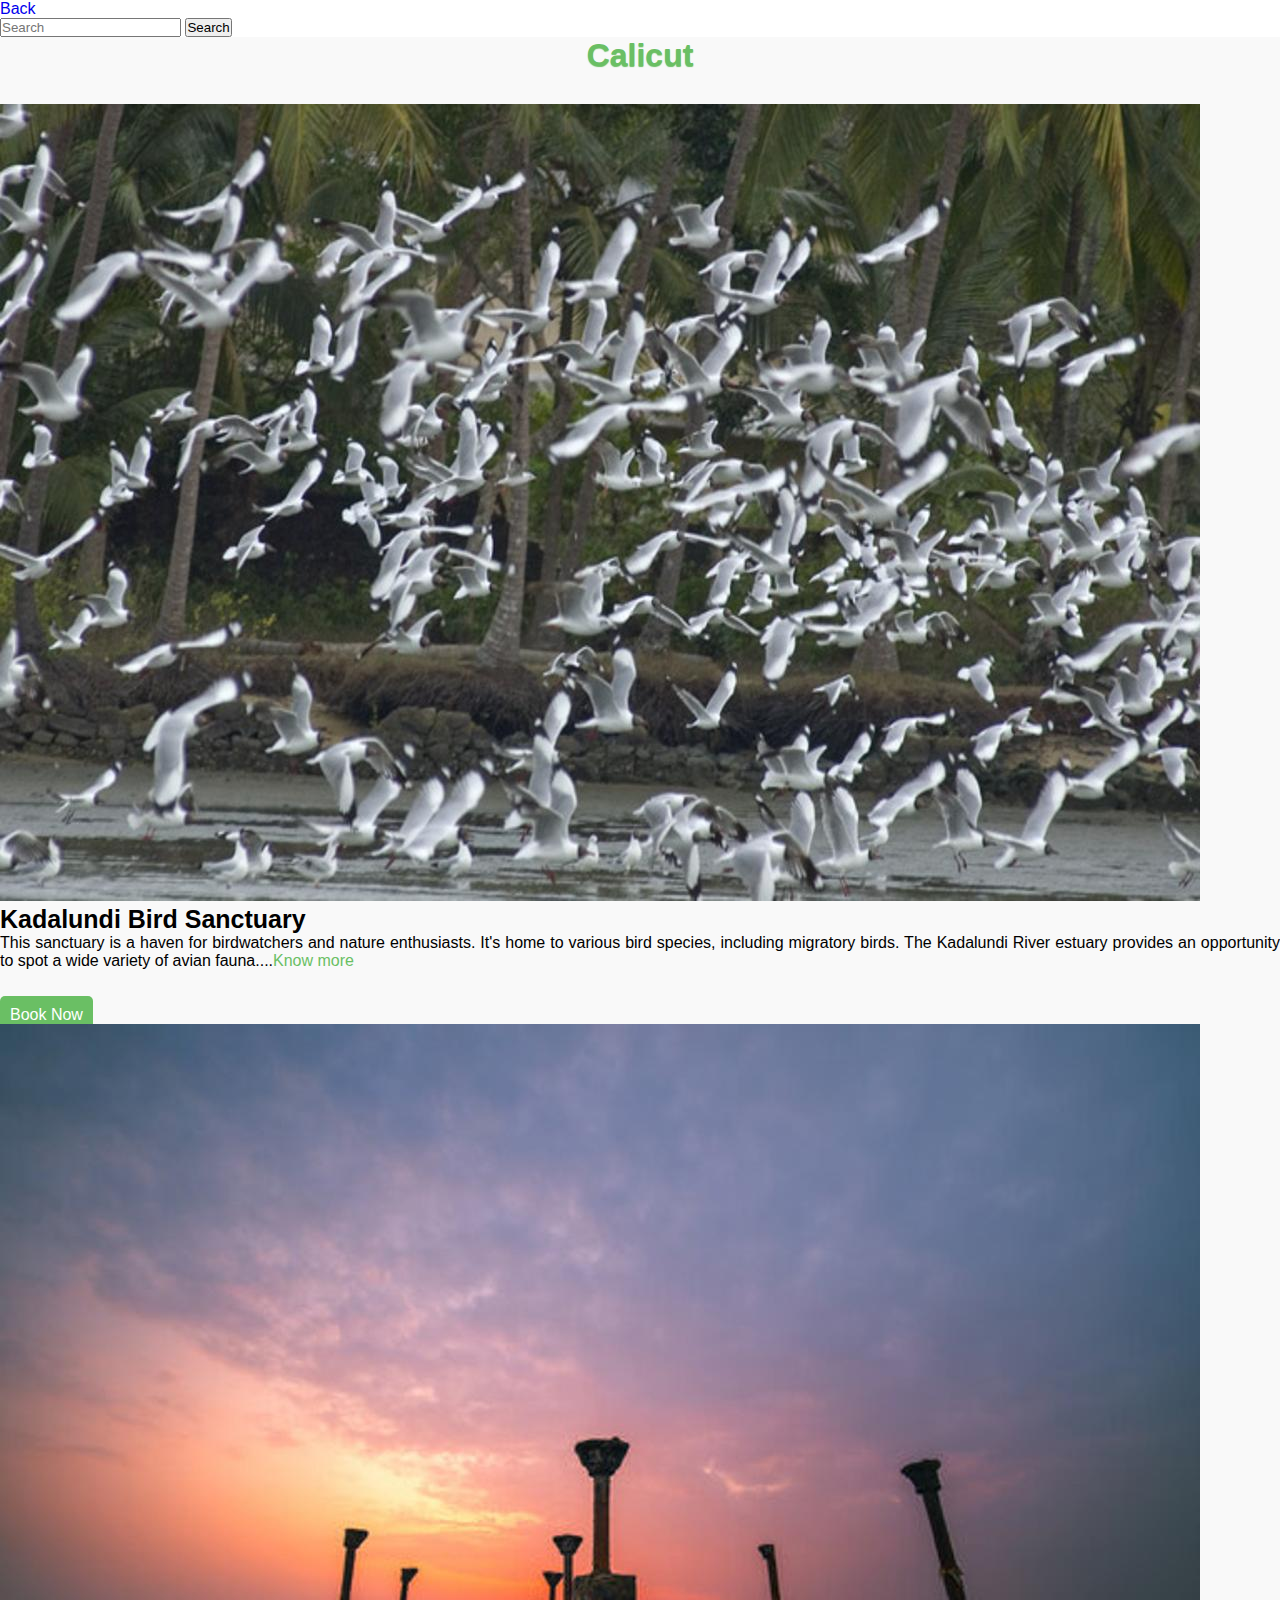
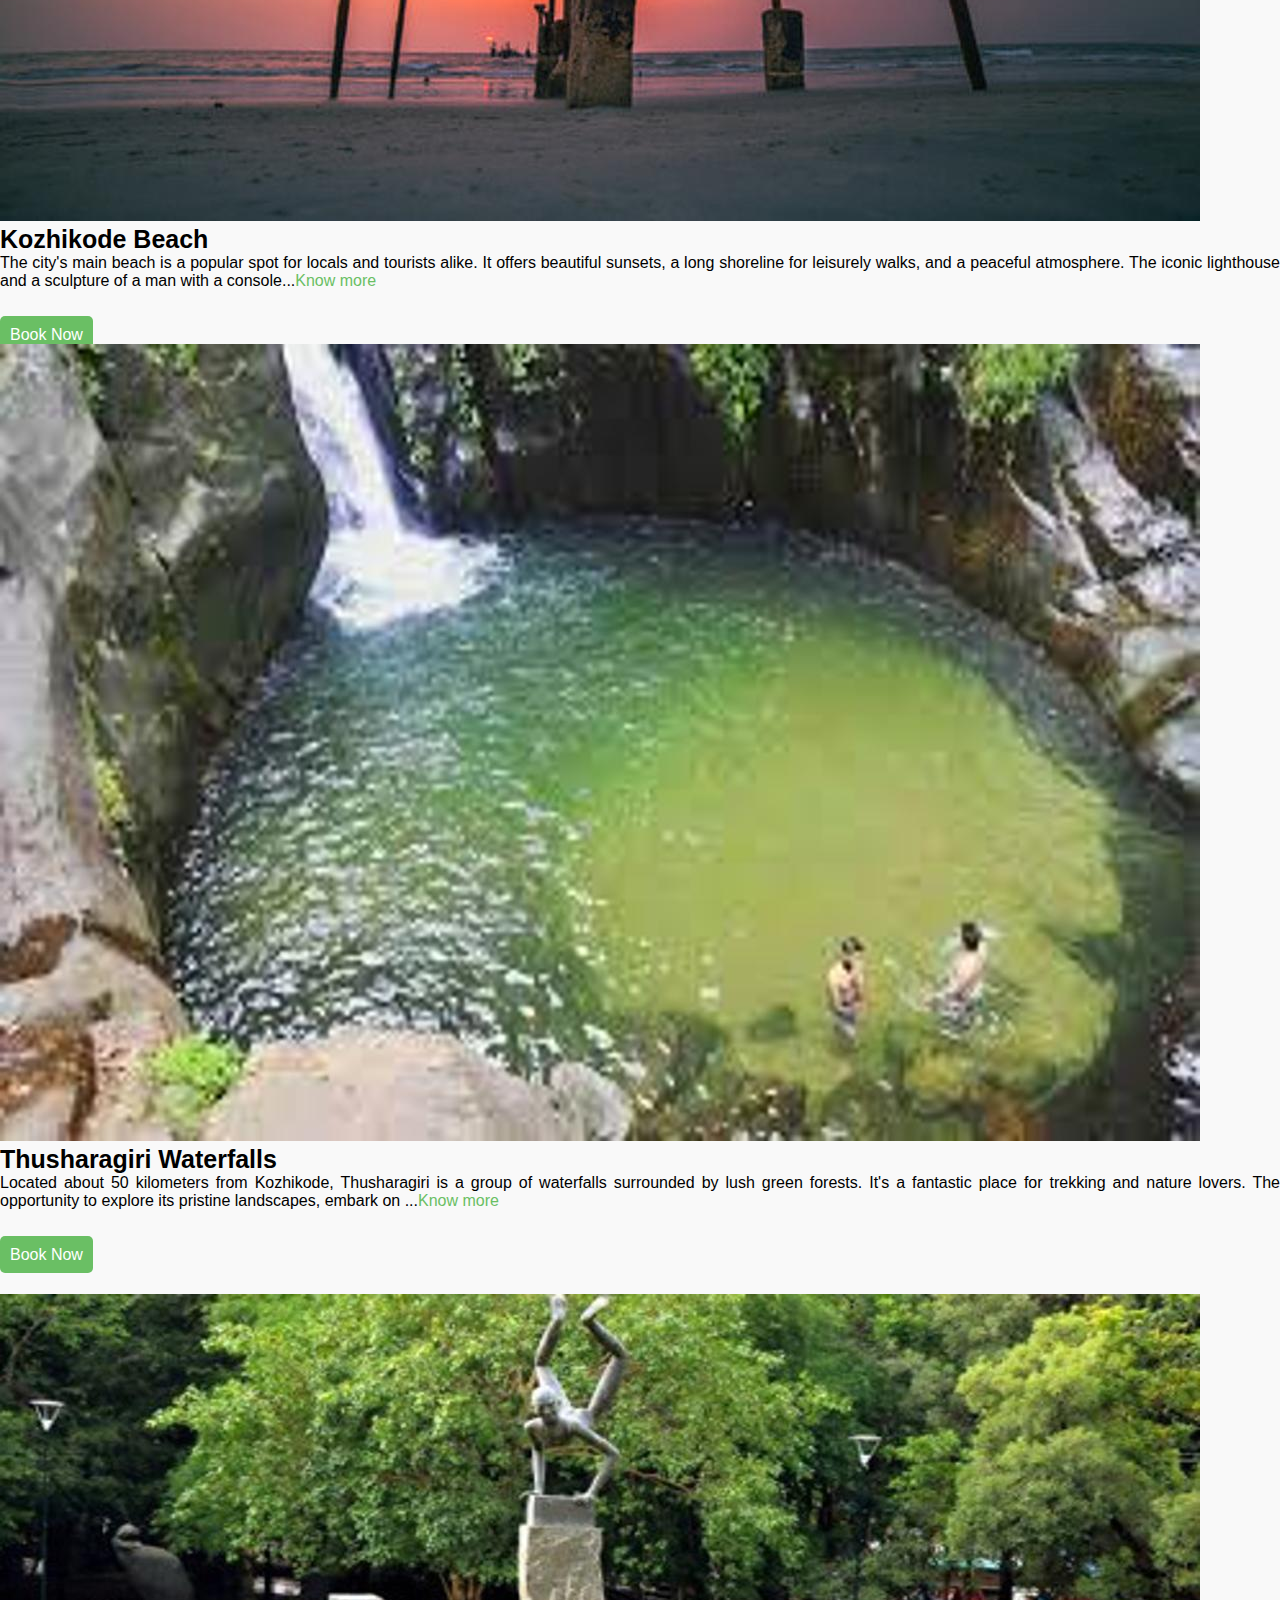
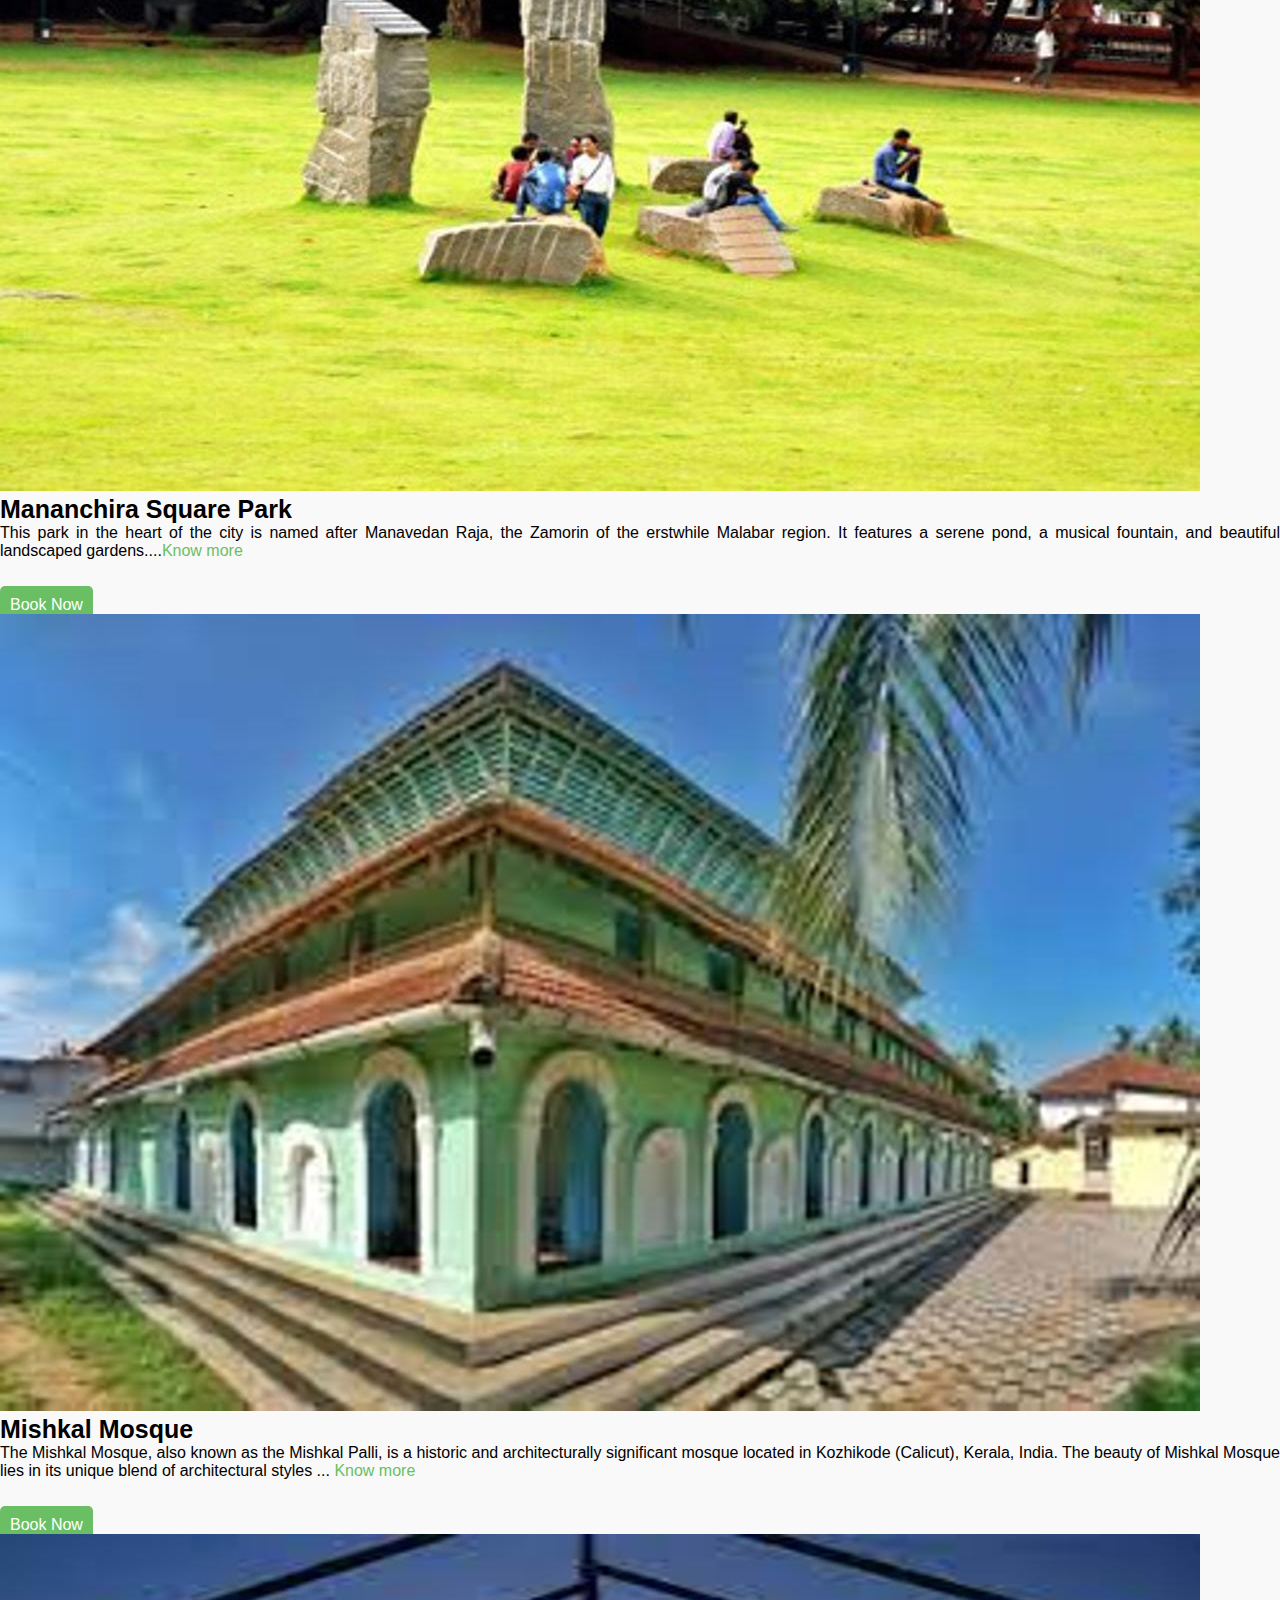
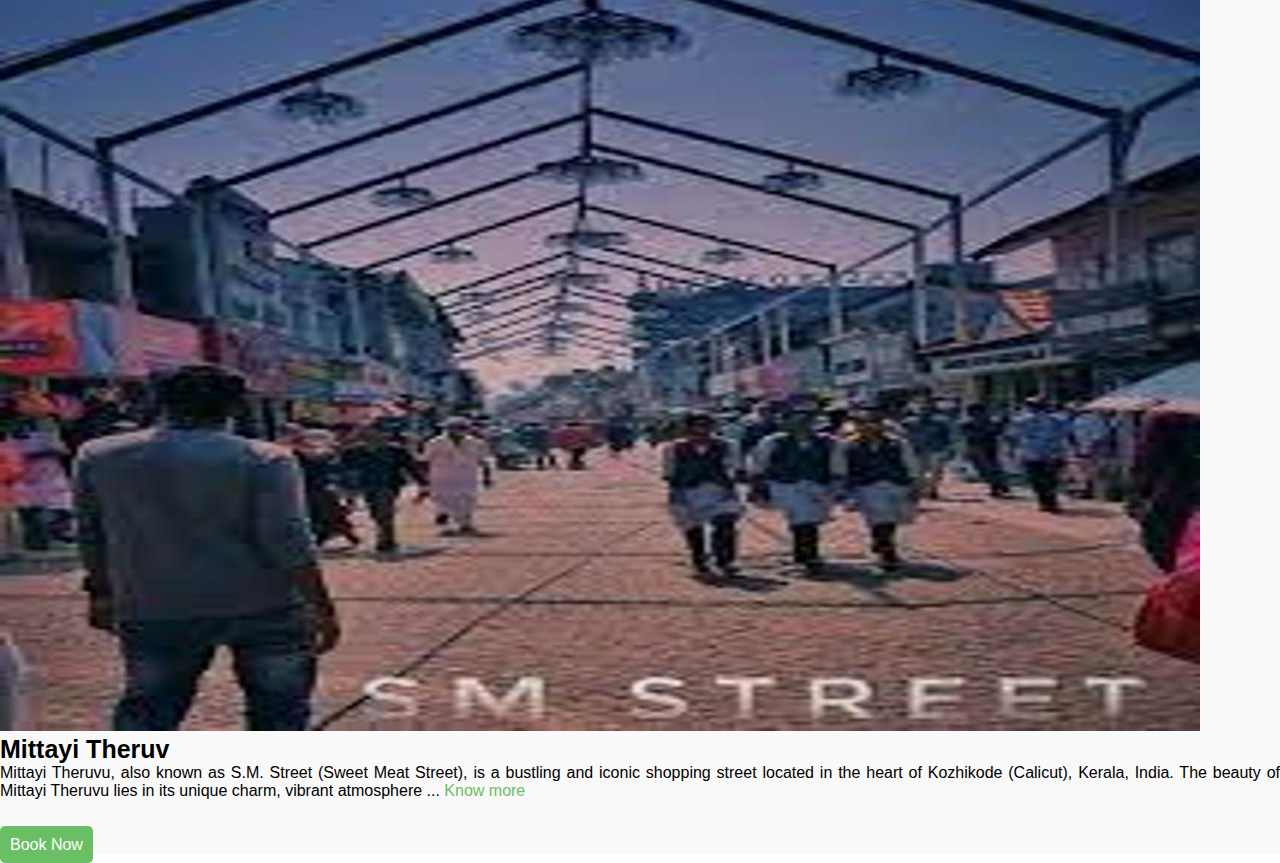
<file: calicut.html>
<!DOCTYPE html>
<html lang="en">
<head>
    <meta charset="UTF-8">
    <meta name="viewport" content="width=device-width, initial-scale=1.0">
    <title>Calicut</title><link rel="stylesheet" href="style.css">

    <!-- Bootstrap Link -->
    <link href="https://cdn.jsdelivr.net/npm/bootstrap@5.0.2/dist/css/bootstrap.min.css" rel="stylesheet" integrity="sha384-EVSTQN3/azprG1Anm3QDgpJLIm9Nao0Yz1ztcQTwFspd3yD65VohhpuuCOmLASjC" crossorigin="anonymous">
    <!-- Bootstrap Link -->


    <!-- Font Awesome Cdn -->
    <link rel="stylesheet" href="https://cdnjs.cloudflare.com/ajax/libs/font-awesome/6.2.1/css/all.min.css">
    <!-- Font Awesome Cdn -->


    <!-- Google Fonts -->
    <link rel="preconnect" href="https://fonts.googleapis.com">
    <link rel="preconnect" href="https://fonts.gstatic.com" crossorigin>
    <link href="https://fonts.googleapis.com/css2?family=Roboto:wght@500&display=swap" rel="stylesheet">
    <!-- Google Fonts -->



</head>
<body>
    <!-- nav bar begins -->
    <nav class="navbar navbar-light bg-light fixed-top sticky-top">
        <div class="container-fluid">
          <a class="navbar-brand" href="index.html">Back</a>
          <form class="d-flex">
            <input class="form-control me-2" type="search" placeholder="Search" aria-label="Search">
            <button class="btn btn-outline-success" type="submit">Search</button>
          </form>
        </div>
    </nav>
    <!-- nav bar ends -->
    
    <!-- Section Tourist spots Start -->
    <section class="Tourist-spot" id="Tourist spot">
        <div class="container">
          
          <div class="main-txt">
            <h1>Calicut</h1>
          </div>
  
          <div class="row" style="margin-top: 30px;">
  
            <div class="col-md-4 py-3 py-md-0">
  
              <div class="card">
                <img src="Images/Kadalundi Bird Sanctuary.jpg" alt="Kadalundi Bird Sanctuary">
                <div class="card-body">
                  <h3>Kadalundi Bird Sanctuary</h3>
                  <p> This sanctuary is a haven for birdwatchers and nature enthusiasts. It's home to various bird species, including migratory birds. The Kadalundi River estuary provides an opportunity to spot a wide variety of avian fauna....<a href="#" style="color: #6abf64;">Know more</a></p>
                  <br><br>
                  <a href="#" class="bn">Book Now</a>
                  
                  
                </div>
              </div>
  
            </div>
            <div class="col-md-4 py-3 py-md-0">
  
              <div class="card">
                <img src="Images/Kozhikode Beach.jpg" alt="Kozhikode Beach">
                <div class="card-body">
                  <h3>Kozhikode Beach</h3>
                  <p>The city's main beach is a popular spot for locals and tourists alike. It offers beautiful sunsets, a long shoreline for leisurely walks, and a peaceful atmosphere. The iconic lighthouse and a sculpture of a man with a console...<a href="#" style="color: #6abf64;">Know more</a> </p>
                  <br><br>
                  <a href="#book" class="bn">Book Now</a>
                </div>
              </div>
  
            </div>
            <div class="col-md-4 py-3 py-md-0">
  
              <div class="card">
                <img src="Images/Thusharagiri Waterfalls.jpeg" alt="Thusharagiri Waterfalls">
                <div class="card-body">
                  <h3>Thusharagiri Waterfalls</h3>
                  <p> Located about 50 kilometers from Kozhikode, Thusharagiri is a group of waterfalls surrounded by lush green forests. It's a fantastic place for trekking and nature lovers. The opportunity to explore its pristine landscapes, embark on ...<a href="#" style="color: #6abf64;">Know more</a> </p>
                  
                  <br><br>
                  <a href="#" class="bn">Book Now</a>
                </div>
              </div>
  
            </div>
  
  
  
          </div>
  
  
  
          <div class="row" style="margin-top: 30px;">
  
            <div class="col-md-4 py-3 py-md-0">
  
              <div class="card">
                <img src="Images/Mananchira Square Park.jpg" alt="Mananchira Square Park">
                <div class="card-body">
                  <h3>Mananchira Square Park</h3>
                  <p>This park in the heart of the city is named after Manavedan Raja, the Zamorin of the erstwhile Malabar region. It features a serene pond, a musical fountain, and beautiful landscaped gardens....<a href="#" style="color: #6abf64;">Know more</a></p>
                  <br><br>
                  <a href="#book" class="bn">Book Now</a>
                </div>
              </div>
  
            </div>
            <div class="col-md-4 py-3 py-md-0">
  
              <div class="card">
                <img src="Images/Mishkal Mosque.jpeg" alt="Mishkal Mosque">
                <div class="card-body">
                  <h3>Mishkal Mosque</h3>
                  <p>The Mishkal Mosque, also known as the Mishkal Palli, is a historic and architecturally significant mosque located in Kozhikode (Calicut), Kerala, India. The beauty of Mishkal Mosque lies in its unique blend of architectural styles ... <a href="#" style="color: #6abf64;">Know more</a></p>
                  <br><br>
                  <a href="#book" class="bn">Book Now</a>
                </div>
              </div>
  
            </div>
            <div class="col-md-4 py-3 py-md-0">
  
              <div class="card">
                <img src="Images/Mittayi Theruv.jpeg" alt="Mittayi Theruv">
                <div class="card-body">
                  <h3>Mittayi Theruv</h3>
                  <p>Mittayi Theruvu, also known as S.M. Street (Sweet Meat Street), is a bustling and iconic shopping street located in the heart of Kozhikode (Calicut), Kerala, India. The beauty of Mittayi Theruvu lies in its unique charm, vibrant atmosphere ... <a href="#" style="color: #6abf64;">Know more</a> </p>
                  <br><br>
                  <a href="#book" class="bn">Book Now</a>
                </div>
              </div>
  
            </div>
  
  
  
          </div>
  
  
        </div>
      </section>
      <!-- Section Packages End -->

</body>
</html>
</file>
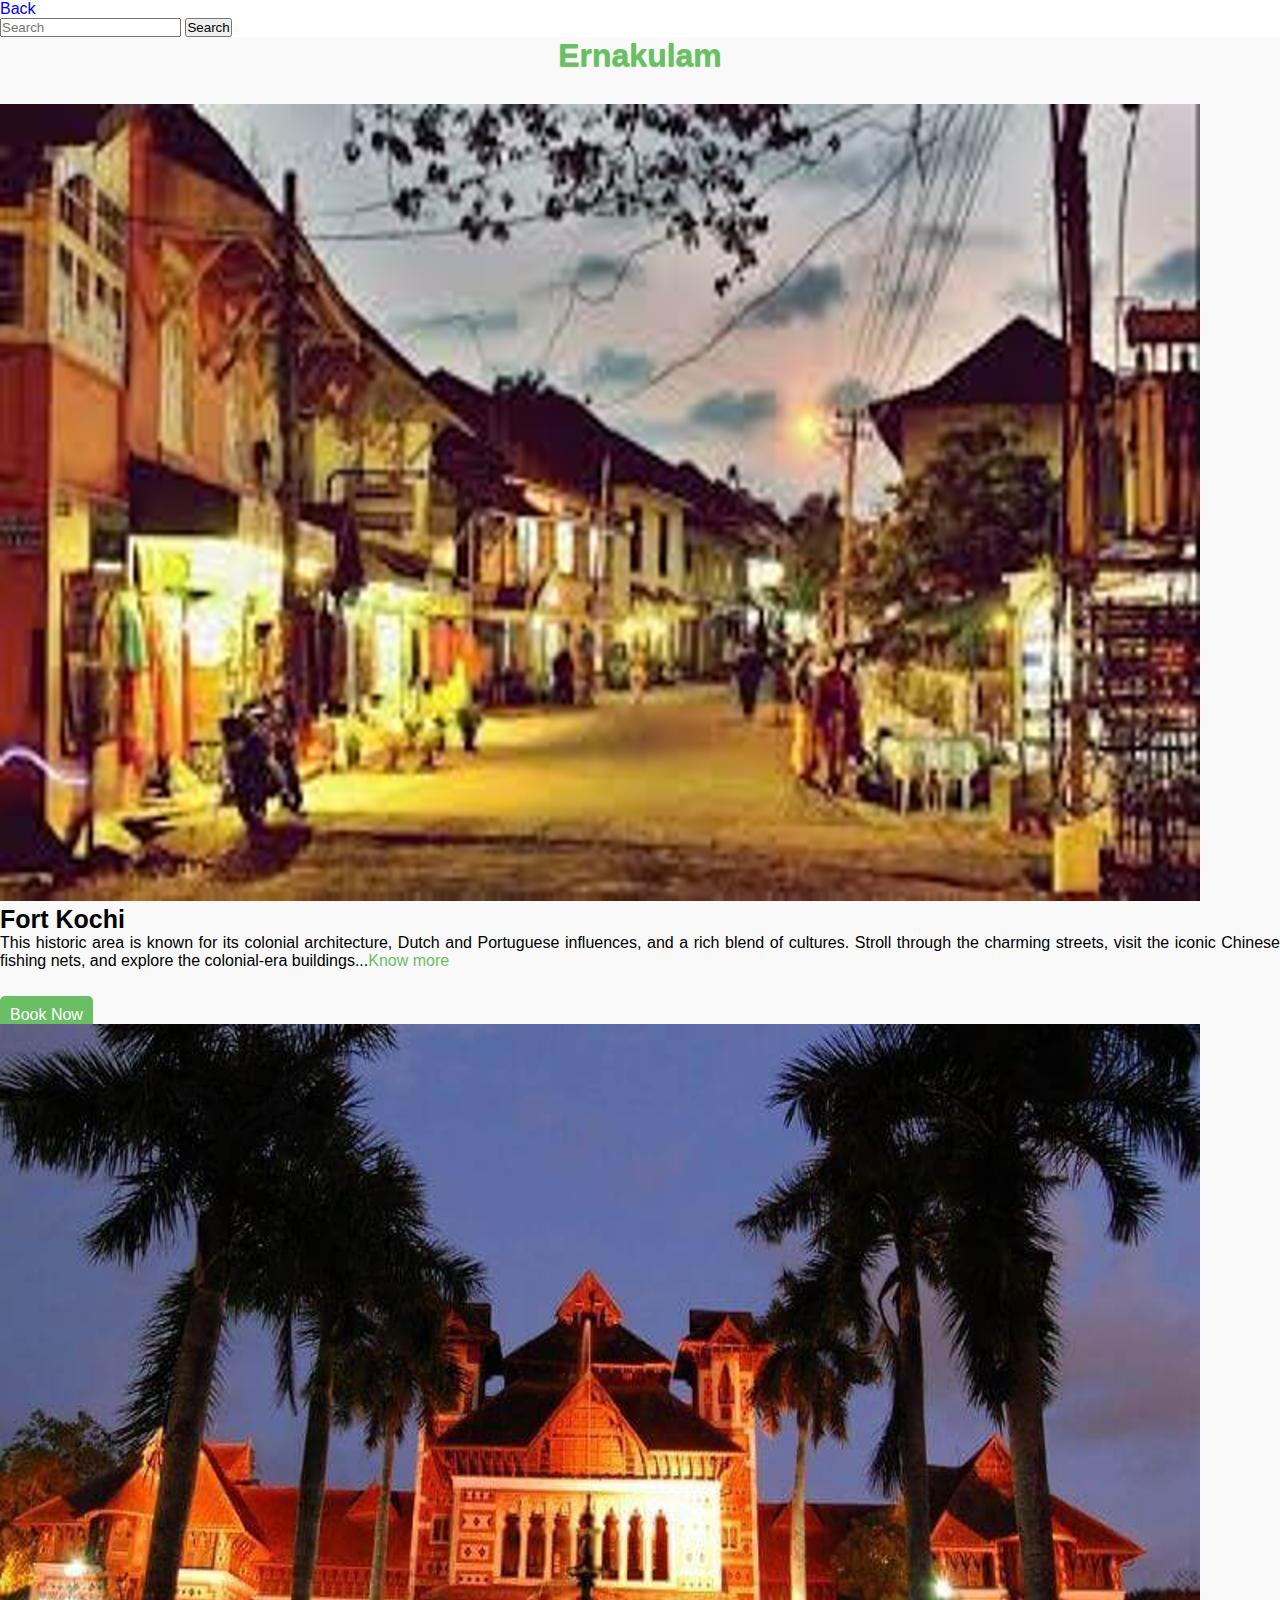
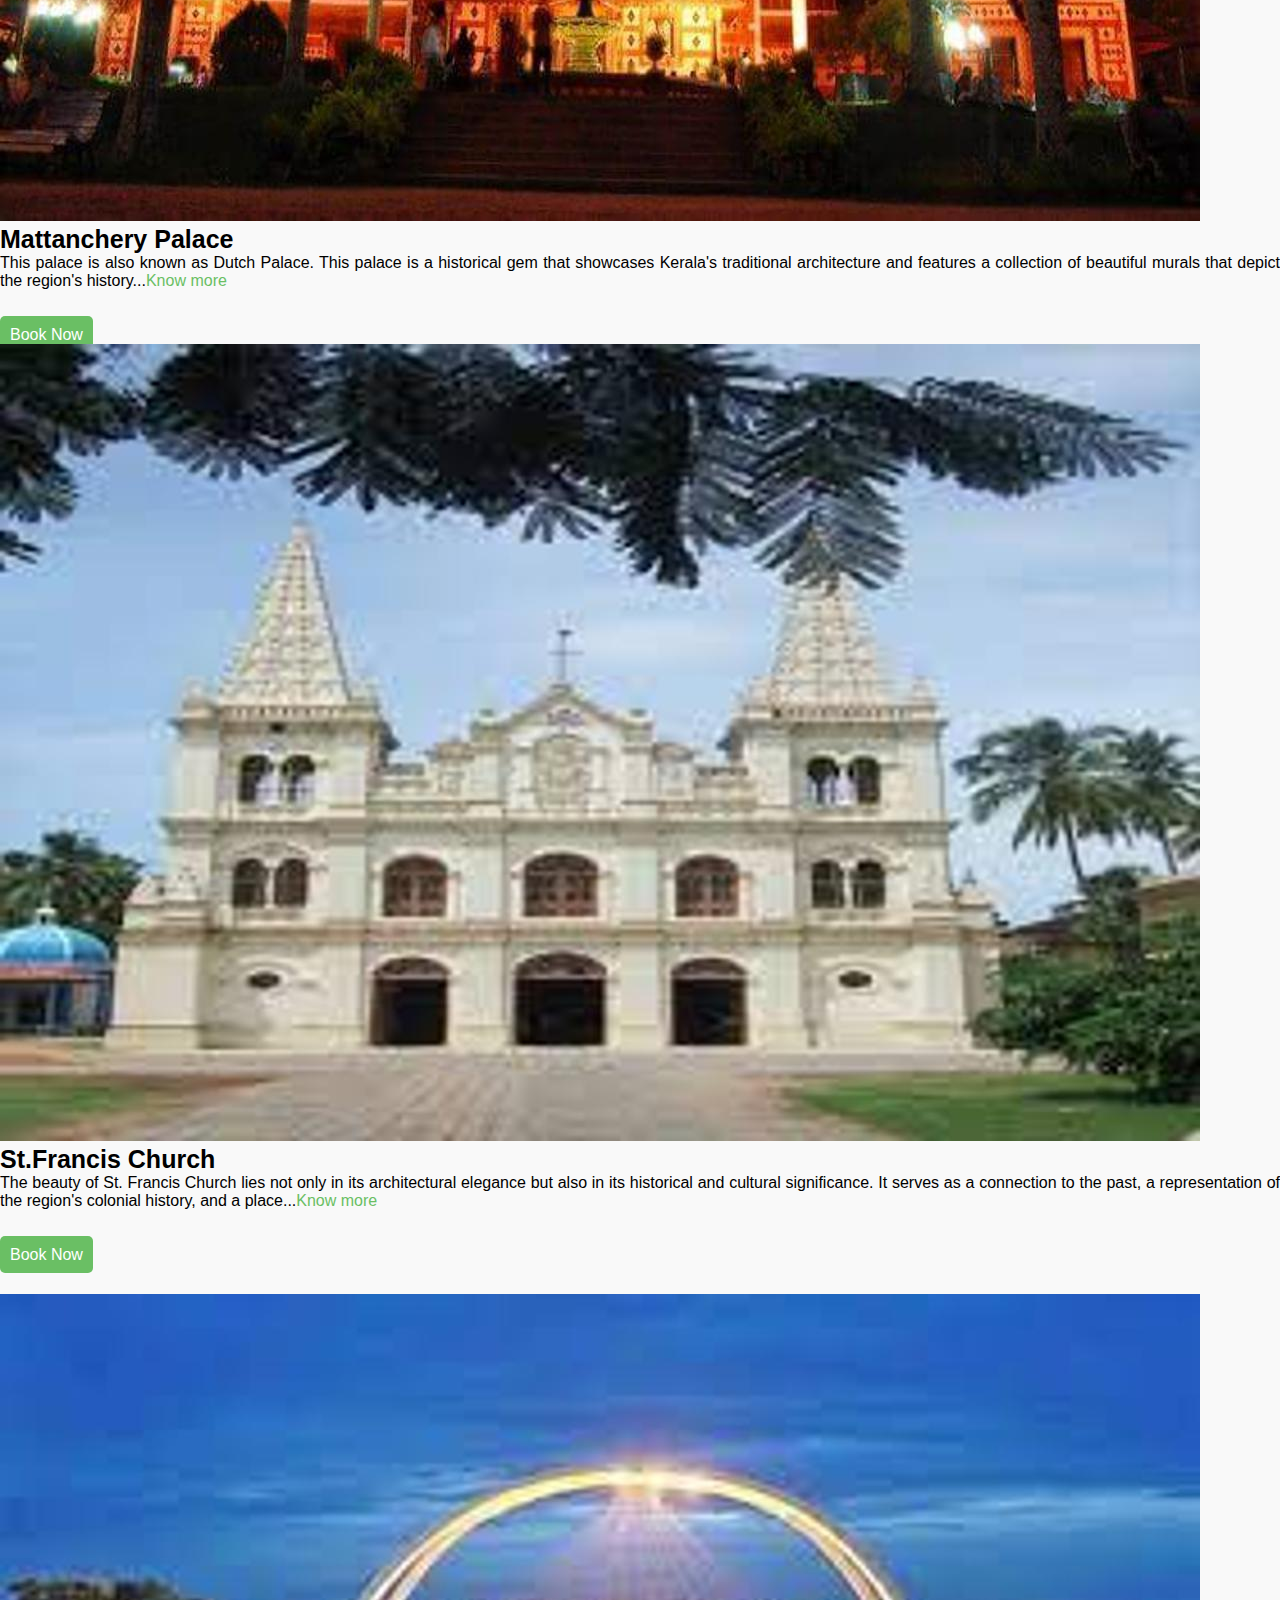
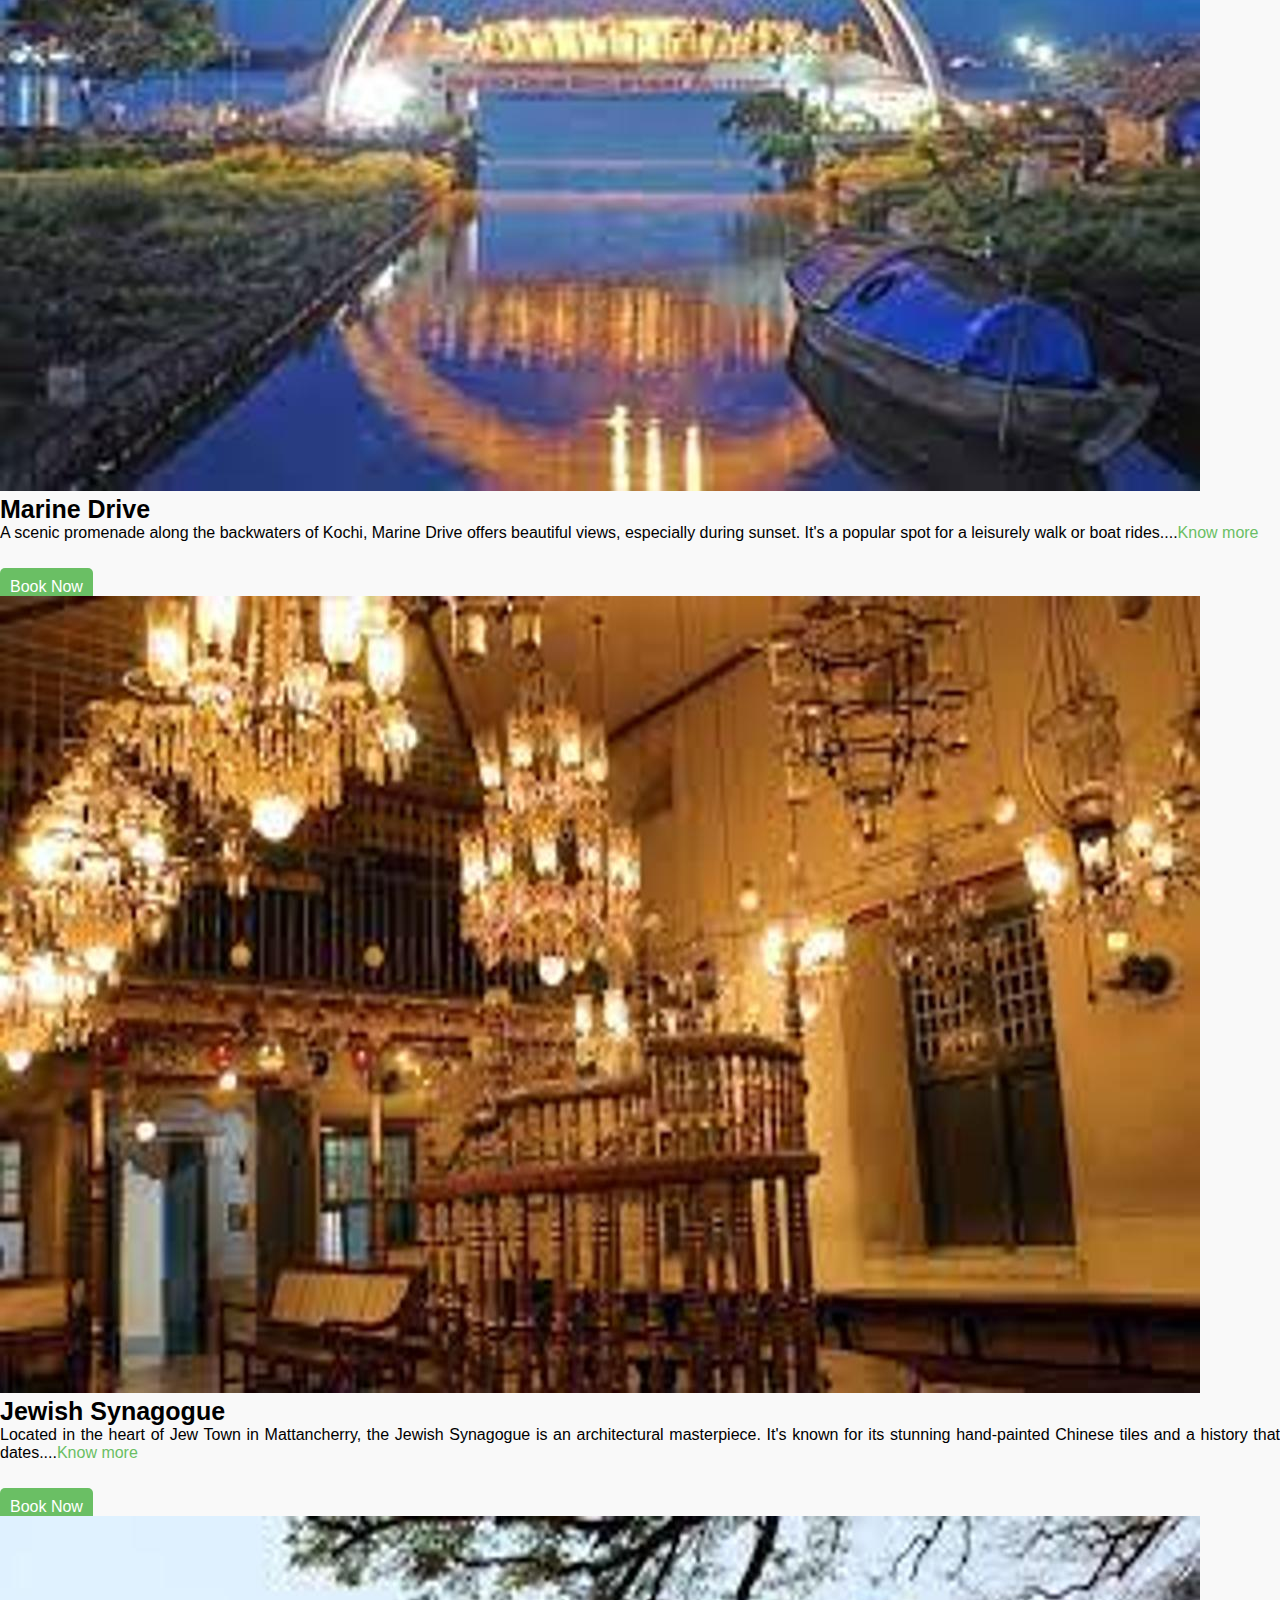
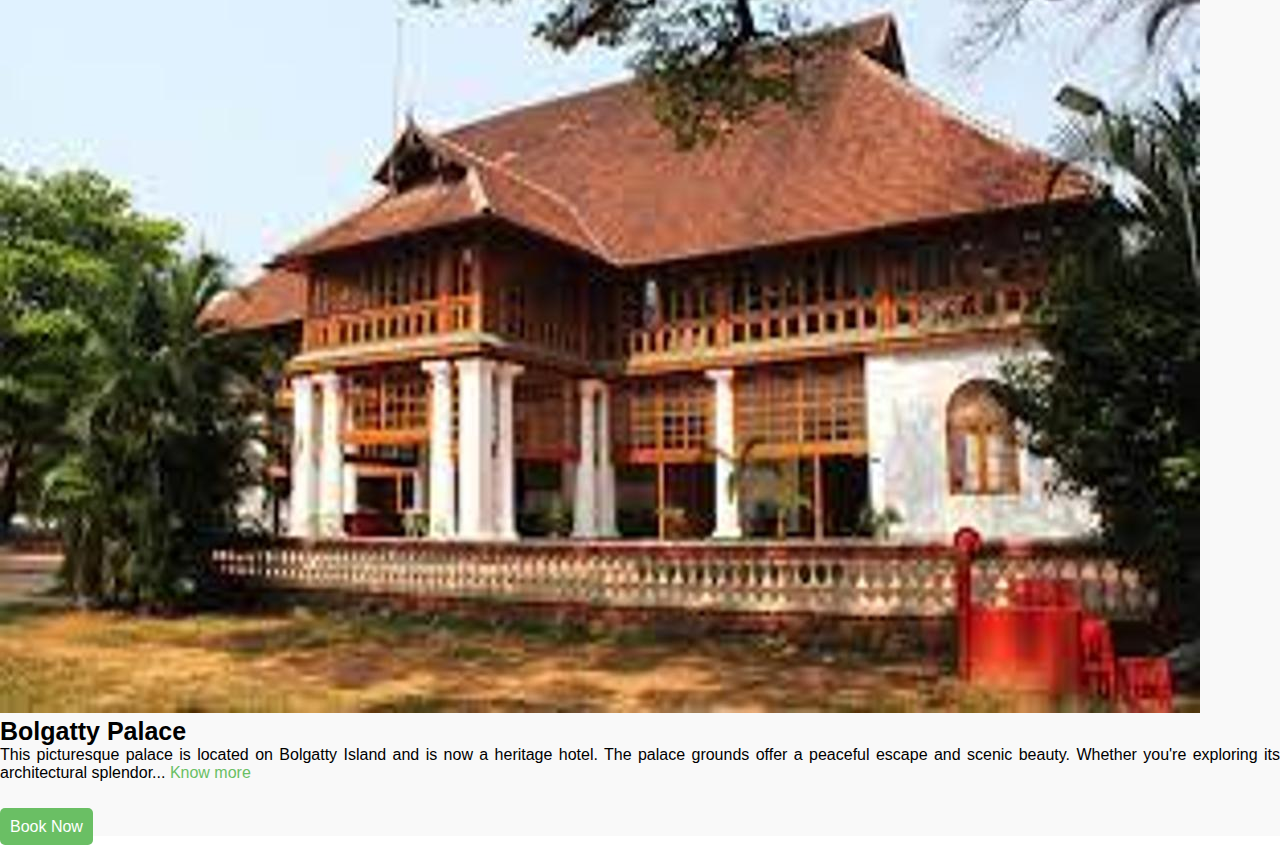
<file: ernakulam.html>
<!DOCTYPE html>
<html lang="en">
<head>
    <meta charset="UTF-8">
    <meta name="viewport" content="width=device-width, initial-scale=1.0">
    <title>Ernakulam</title><link rel="stylesheet" href="style.css">

    <!-- Bootstrap Link -->
    <link href="https://cdn.jsdelivr.net/npm/bootstrap@5.0.2/dist/css/bootstrap.min.css" rel="stylesheet" integrity="sha384-EVSTQN3/azprG1Anm3QDgpJLIm9Nao0Yz1ztcQTwFspd3yD65VohhpuuCOmLASjC" crossorigin="anonymous">
    <!-- Bootstrap Link -->


    <!-- Font Awesome Cdn -->
    <link rel="stylesheet" href="https://cdnjs.cloudflare.com/ajax/libs/font-awesome/6.2.1/css/all.min.css">
    <!-- Font Awesome Cdn -->


    <!-- Google Fonts -->
    <link rel="preconnect" href="https://fonts.googleapis.com">
    <link rel="preconnect" href="https://fonts.gstatic.com" crossorigin>
    <link href="https://fonts.googleapis.com/css2?family=Roboto:wght@500&display=swap" rel="stylesheet">
    <!-- Google Fonts -->



</head>
<body>
    <!-- nav bar begins -->
    <nav class="navbar navbar-light bg-light fixed-top sticky-top">
        <div class="container-fluid">
          <a class="navbar-brand" href="index.html">Back</a>
          <form class="d-flex">
            <input class="form-control me-2" type="search" placeholder="Search" aria-label="Search">
            <button class="btn btn-outline-success" type="submit">Search</button>
          </form>
        </div>
    </nav>
    <!-- nav bar ends -->
    
    <!-- Section Tourist spots Start -->
    <section class="Tourist-spot" id="Tourist spot">
        <div class="container">
          
          <div class="main-txt">
            <h1>Ernakulam</h1>
          </div>
  
          <div class="row" style="margin-top: 30px;">
  
            <div class="col-md-4 py-3 py-md-0">
  
              <div class="card">
                <img src="Images/Fort Kochi.jpeg" alt="Fort Kochi">
                <div class="card-body">
                  <h3>Fort Kochi</h3>
                  <p>This historic area is known for its colonial architecture, Dutch and Portuguese influences, and a rich blend of cultures. Stroll through the charming streets, visit the iconic Chinese fishing nets, and explore the colonial-era buildings...<a href="#" style="color: #6abf64;">Know more</a></p>
                  <br><br>
                  <a href="#" class="bn">Book Now</a>
                  
                  
                </div>
              </div>
  
            </div>
            <div class="col-md-4 py-3 py-md-0">
  
              <div class="card">
                <img src="Images/Mattanchery Palace.jpg" alt="Mattanchery Palace">
                <div class="card-body">
                  <h3>Mattanchery Palace</h3>
                  <p>This palace is also known as Dutch Palace. This palace is a historical gem that showcases Kerala's traditional architecture and features a collection of beautiful murals that depict the region's history...<a href="#" style="color: #6abf64;">Know more</a> </p>
                  <br><br>
                  <a href="#book" class="bn">Book Now</a>
                </div>
              </div>
  
            </div>
            <div class="col-md-4 py-3 py-md-0">
  
              <div class="card">
                <img src="Images/St.Francis Church.jpeg" alt="St.Francis Church">
                <div class="card-body">
                  <h3>St.Francis Church</h3>
                  <p>The beauty of St. Francis Church lies not only in its architectural elegance but also in its historical and cultural significance. It serves as a connection to the past, a representation of the region's colonial history, and a place...<a href="#" style="color: #6abf64;">Know more</a> </p>
                  
                  <br><br>
                  <a href="#" class="bn">Book Now</a>
                </div>
              </div>
  
            </div>
  
  
  
          </div>
  
  
  
          <div class="row" style="margin-top: 30px;">
  
            <div class="col-md-4 py-3 py-md-0">
  
              <div class="card">
                <img src="Images/Marine Drive.jpeg" alt="Marine Drive">
                <div class="card-body">
                  <h3>Marine Drive</h3>
                  <p>A scenic promenade along the backwaters of Kochi, Marine Drive offers beautiful views, especially during sunset. It's a popular spot for a leisurely walk or boat rides....<a href="#" style="color: #6abf64;">Know more</a></p>
                  <br><br>
                  <a href="#book" class="bn">Book Now</a>
                </div>
              </div>
  
            </div>
            <div class="col-md-4 py-3 py-md-0">
  
              <div class="card">
                <img src="Images/Jewish Synagogue.jpeg "alt="Jewish Synagogue">
                <div class="card-body">
                  <h3>Jewish Synagogue</h3>
                  <p>Located in the heart of Jew Town in Mattancherry, the Jewish Synagogue is an architectural masterpiece. It's known for its stunning hand-painted Chinese tiles and a history that dates....<a href="#" style="color: #6abf64;">Know more</a></p>
                  <br><br>
                  <a href="#book" class="bn">Book Now</a>
                </div>
              </div>
  
            </div>
            <div class="col-md-4 py-3 py-md-0">
  
              <div class="card">
                <img src="Images/Bolgatty Palace.jpeg" alt="Bolgatty Palace">
                <div class="card-body">
                  <h3>Bolgatty Palace</h3>
                  <p>This picturesque palace is located on Bolgatty Island and is now a heritage hotel. The palace grounds offer a peaceful escape and scenic beauty. Whether you're exploring its architectural splendor... <a href="#" style="color: #6abf64;">Know more</a> </p>
                  <br><br>
                  <a href="#book" class="bn">Book Now</a>
                </div>
              </div>
  
            </div>
  
  
  
          </div>
  
  
        </div>
      </section>
      <!-- Section Packages End -->

</body>
</html>
</file>
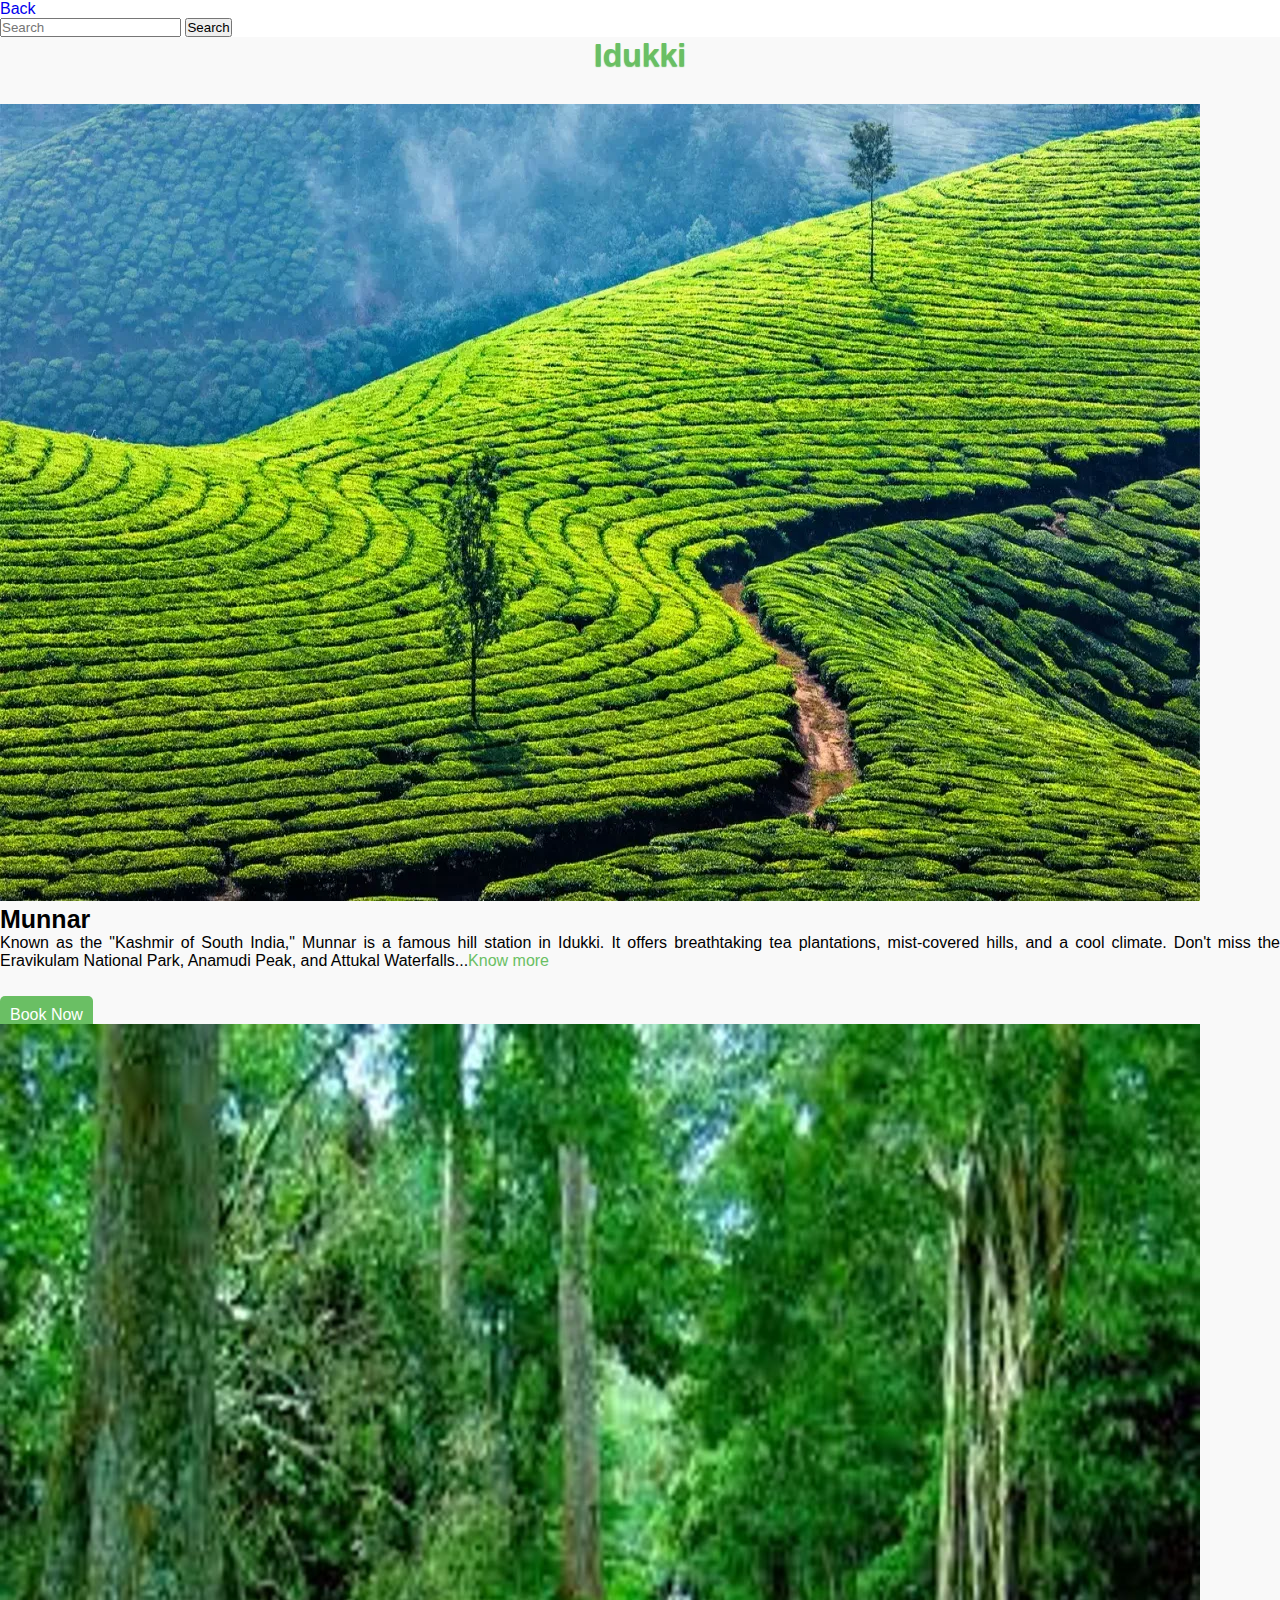
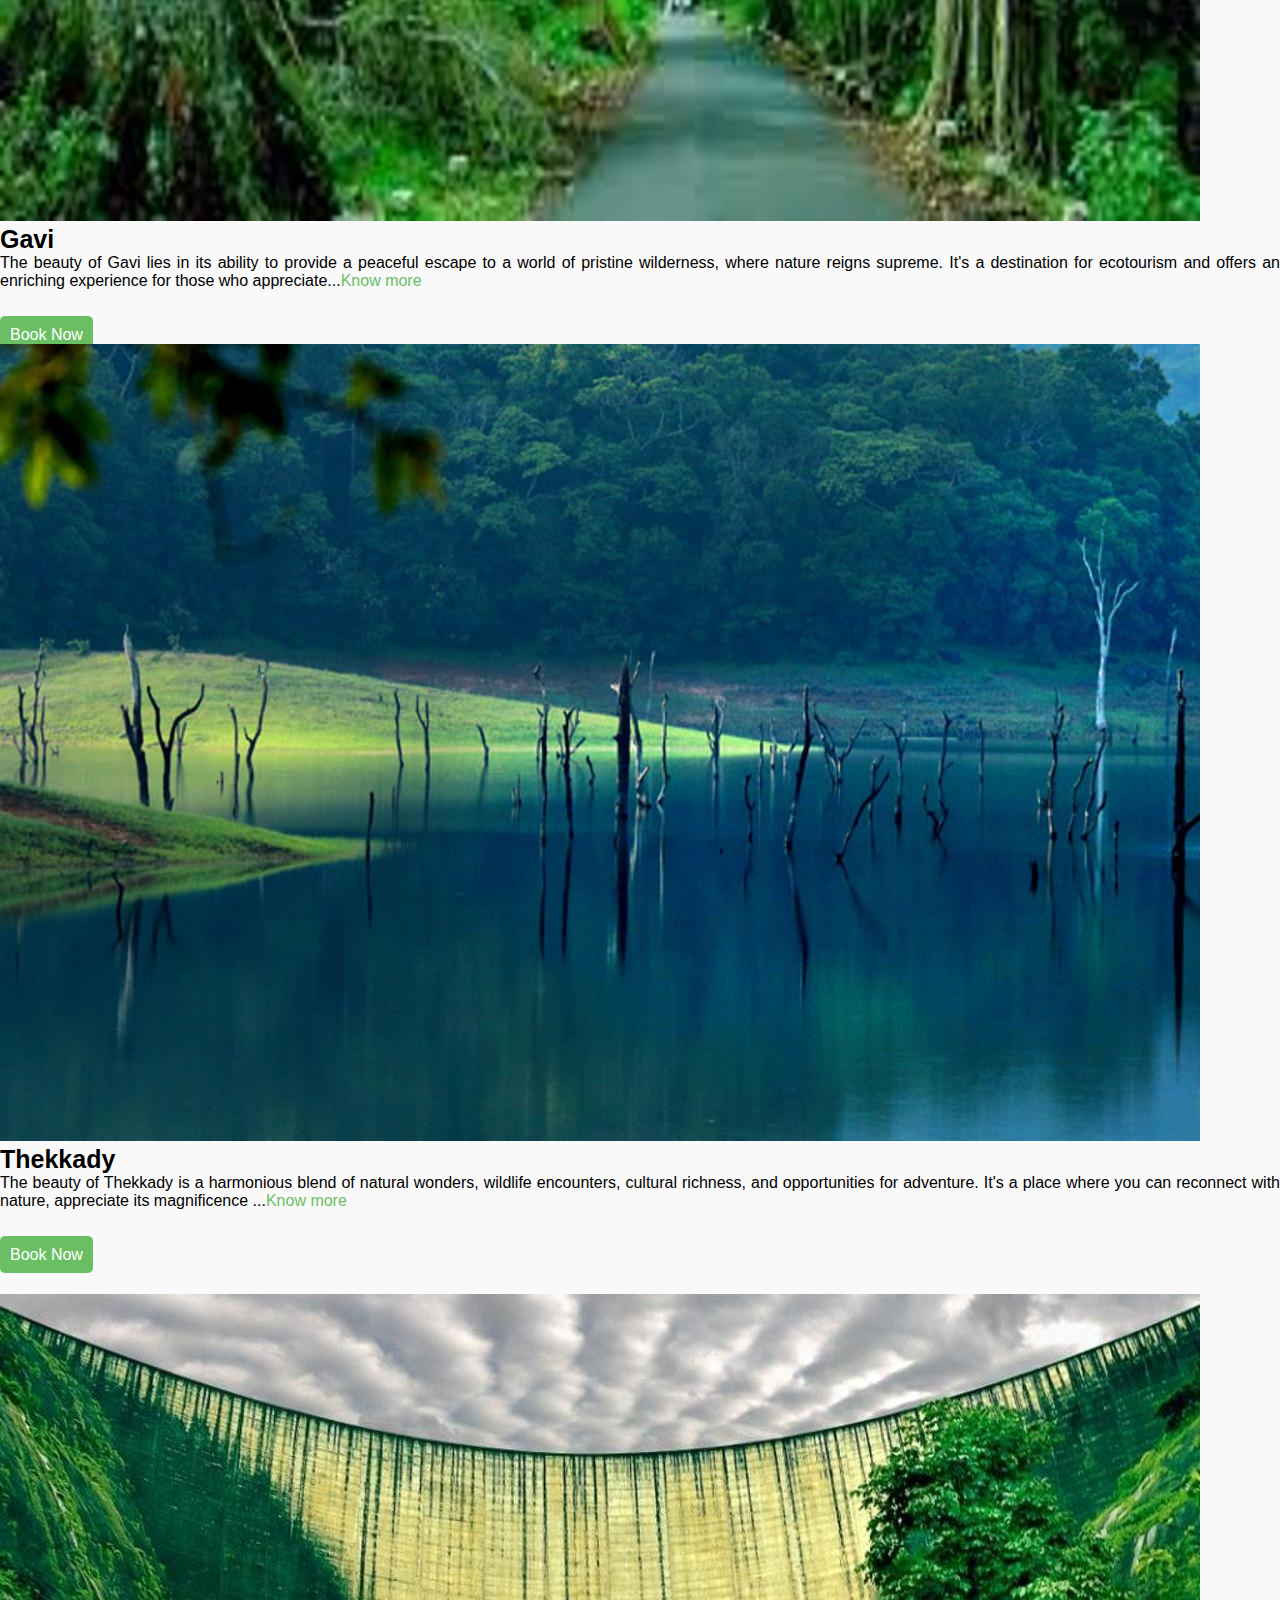
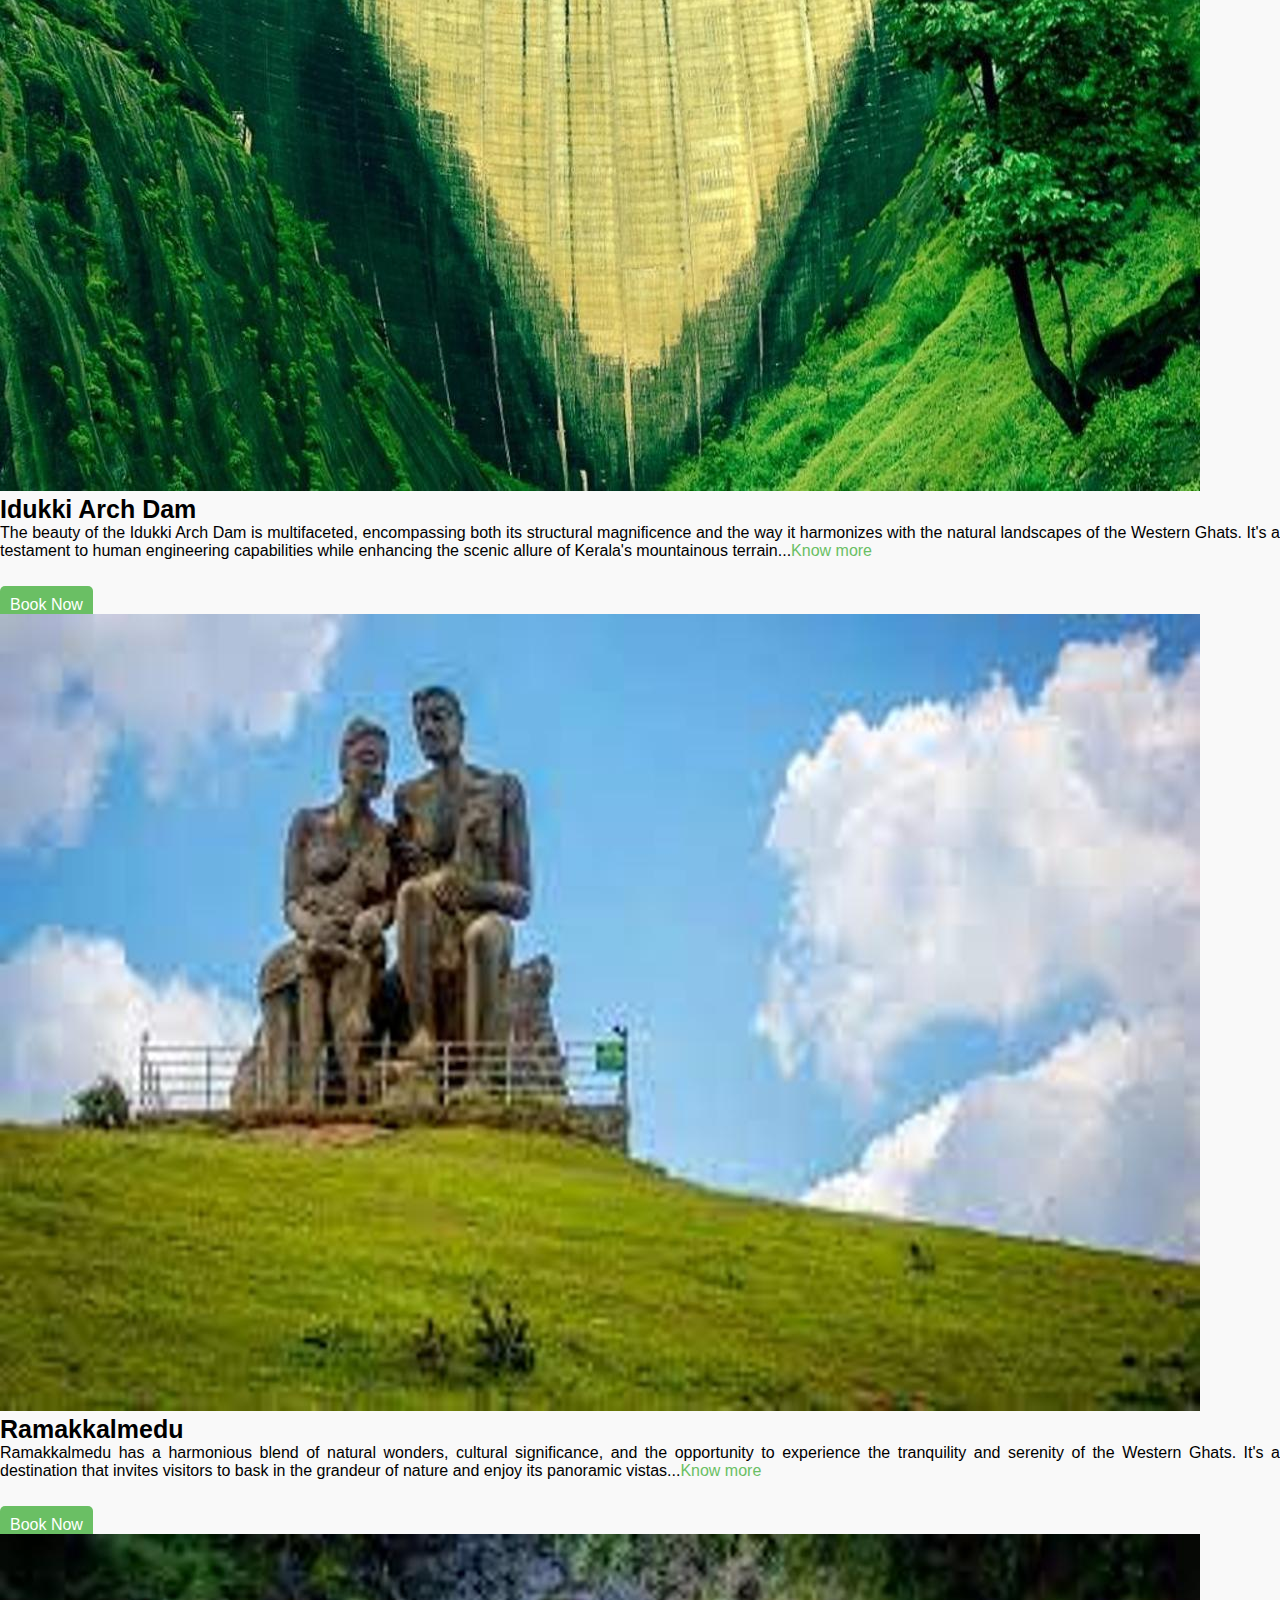
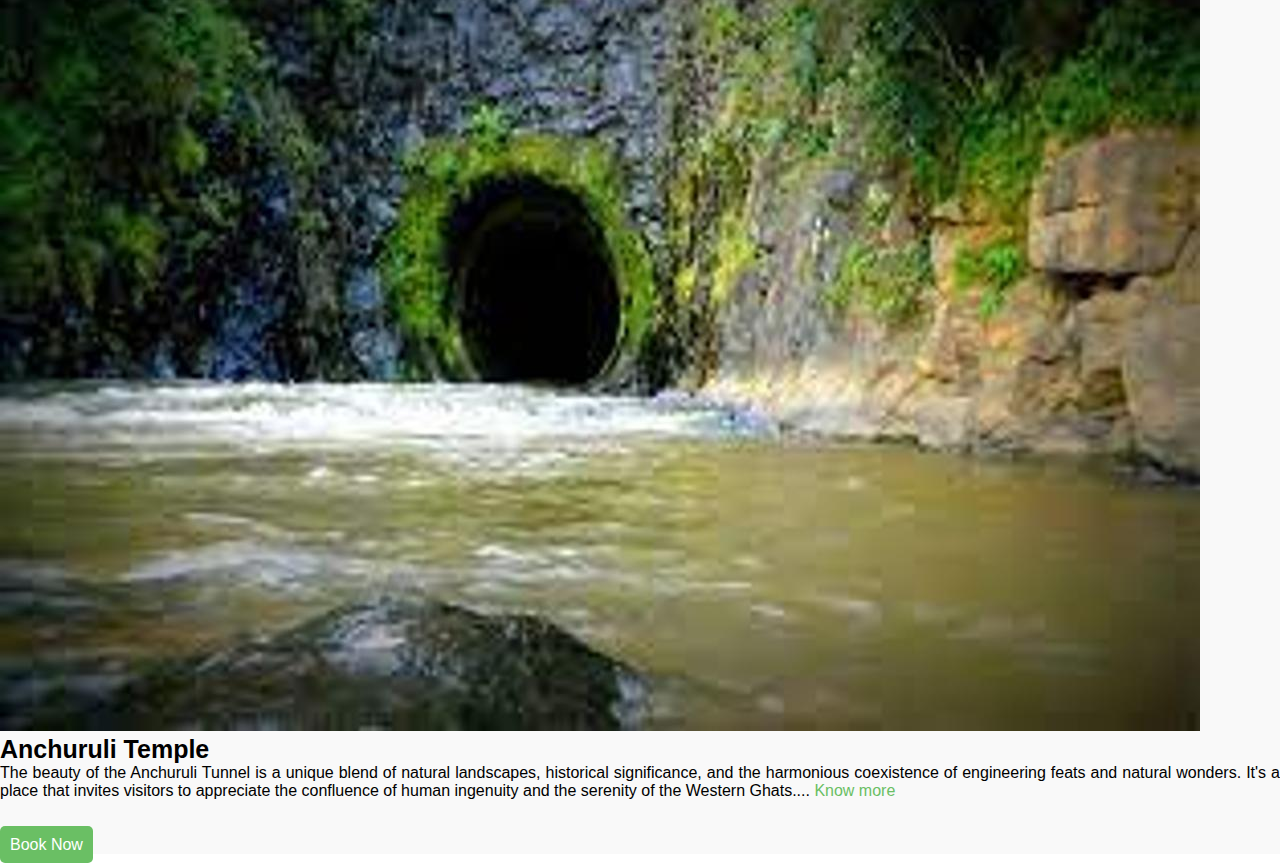
<file: idukki.html>
<!DOCTYPE html>
<html lang="en">
<head>
    <meta charset="UTF-8">
    <meta name="viewport" content="width=device-width, initial-scale=1.0">
    <title>Idukki</title><link rel="stylesheet" href="style.css">

    <!-- Bootstrap Link -->
    <link href="https://cdn.jsdelivr.net/npm/bootstrap@5.0.2/dist/css/bootstrap.min.css" rel="stylesheet" integrity="sha384-EVSTQN3/azprG1Anm3QDgpJLIm9Nao0Yz1ztcQTwFspd3yD65VohhpuuCOmLASjC" crossorigin="anonymous">
    <!-- Bootstrap Link -->


    <!-- Font Awesome Cdn -->
    <link rel="stylesheet" href="https://cdnjs.cloudflare.com/ajax/libs/font-awesome/6.2.1/css/all.min.css">
    <!-- Font Awesome Cdn -->


    <!-- Google Fonts -->
    <link rel="preconnect" href="https://fonts.googleapis.com">
    <link rel="preconnect" href="https://fonts.gstatic.com" crossorigin>
    <link href="https://fonts.googleapis.com/css2?family=Roboto:wght@500&display=swap" rel="stylesheet">
    <!-- Google Fonts -->



</head>
<body>
    <!-- nav bar begins -->
    <nav class="navbar navbar-light bg-light fixed-top sticky-top">
        <div class="container-fluid">
          <a class="navbar-brand" href="index.html">Back</a>
          <form class="d-flex">
            <input class="form-control me-2" type="search" placeholder="Search" aria-label="Search">
            <button class="btn btn-outline-success" type="submit">Search</button>
          </form>
        </div>
    </nav>
    <!-- nav bar ends -->
    
    <!-- Section Tourist spots Start -->
    <section class="Tourist-spot" id="Tourist spot">
        <div class="container">
          
          <div class="main-txt">
            <h1>Idukki</h1>
          </div>
  
          <div class="row" style="margin-top: 30px;">
  
            <div class="col-md-4 py-3 py-md-0">
  
              <div class="card">
                <img src="Images/Munnar.webp" alt="Munnar">
                <div class="card-body">
                  <h3>Munnar</h3>
                  <p>Known as the "Kashmir of South India," Munnar is a famous hill station in Idukki. It offers breathtaking tea plantations, mist-covered hills, and a cool climate. Don't miss the Eravikulam National Park, Anamudi Peak, and Attukal Waterfalls...<a href="#" style="color: #6abf64;">Know more</a></p>
                  <br><br>
                  <a href="#" class="bn">Book Now</a>
                  
                  
                </div>
              </div>
  
            </div>
            <div class="col-md-4 py-3 py-md-0">
  
              <div class="card">
                <img src="Images/Gavi.jpeg" alt="Gavi">
                <div class="card-body">
                  <h3>Gavi</h3>
                  <p>The beauty of Gavi lies in its ability to provide a peaceful escape to a world of pristine wilderness, where nature reigns supreme. It's a destination for ecotourism and offers an enriching experience for those who appreciate...<a href="#" style="color: #6abf64;">Know more</a> </p>
                  <br><br>
                  <a href="#book" class="bn">Book Now</a>
                </div>
              </div>
  
            </div>
            <div class="col-md-4 py-3 py-md-0">
  
              <div class="card">
                <img src="Images/Thekkady.jpg" alt="Thekkady">
                <div class="card-body">
                  <h3>Thekkady</h3>
                  <p>The beauty of Thekkady is a harmonious blend of natural wonders, wildlife encounters, cultural richness, and opportunities for adventure. It's a place where you can reconnect with nature, appreciate its magnificence ...<a href="#" style="color: #6abf64;">Know more</a> </p>
                  
                  <br><br>
                  <a href="#" class="bn">Book Now</a>
                </div>
              </div>
  
            </div>
  
  
  
          </div>
  
  
  
          <div class="row" style="margin-top: 30px;">
  
            <div class="col-md-4 py-3 py-md-0">
  
              <div class="card">
                <img src="Images/Idukki Arch Dam.jpg" alt="Idukki Arch Dam">
                <div class="card-body">
                  <h3>Idukki Arch Dam</h3>
                  <p>The beauty of the Idukki Arch Dam is multifaceted, encompassing both its structural magnificence and the way it harmonizes with the natural landscapes of the Western Ghats. It's a testament to human engineering capabilities while enhancing the scenic allure of Kerala's mountainous terrain...<a href="#" style="color: #6abf64;">Know more</a></p>
                  <br><br>
                  <a href="#book" class="bn">Book Now</a>
                </div>
              </div>
  
            </div>
            <div class="col-md-4 py-3 py-md-0">
  
              <div class="card">
                <img src="Images/Ramakkalmedu.jpeg" alt="Ramakkalmedu">
                <div class="card-body">
                  <h3>Ramakkalmedu</h3>
                  <p>Ramakkalmedu has a harmonious blend of natural wonders, cultural significance, and the opportunity to experience the tranquility and serenity of the Western Ghats. It's a destination that invites visitors to bask in the grandeur of nature and enjoy its panoramic vistas...<a href="#" style="color: #6abf64;">Know more</a></p>
                  <br><br>
                  <a href="#book" class="bn">Book Now</a>
                </div>
              </div>
  
            </div>
            <div class="col-md-4 py-3 py-md-0">
  
              <div class="card">
                <img src="Images/Anchuruli Tunnel.jpeg" alt="Anchuruli Tunnel">
                <div class="card-body">
                  <h3>Anchuruli Temple</h3>
                  <p>The beauty of the Anchuruli Tunnel is a unique blend of natural landscapes, historical significance, and the harmonious coexistence of engineering feats and natural wonders. It's a place that invites visitors to appreciate the confluence of human ingenuity and the serenity of the Western Ghats.... <a href="#" style="color: #6abf64;">Know more</a> </p>
                  <br><br>
                  <a href="#book" class="bn">Book Now</a>
                </div>
              </div>
  
            </div>
  
  
  
          </div>
  
  
        </div>
      </section>
      <!-- Section Packages End -->

</body>
</html>
</file>
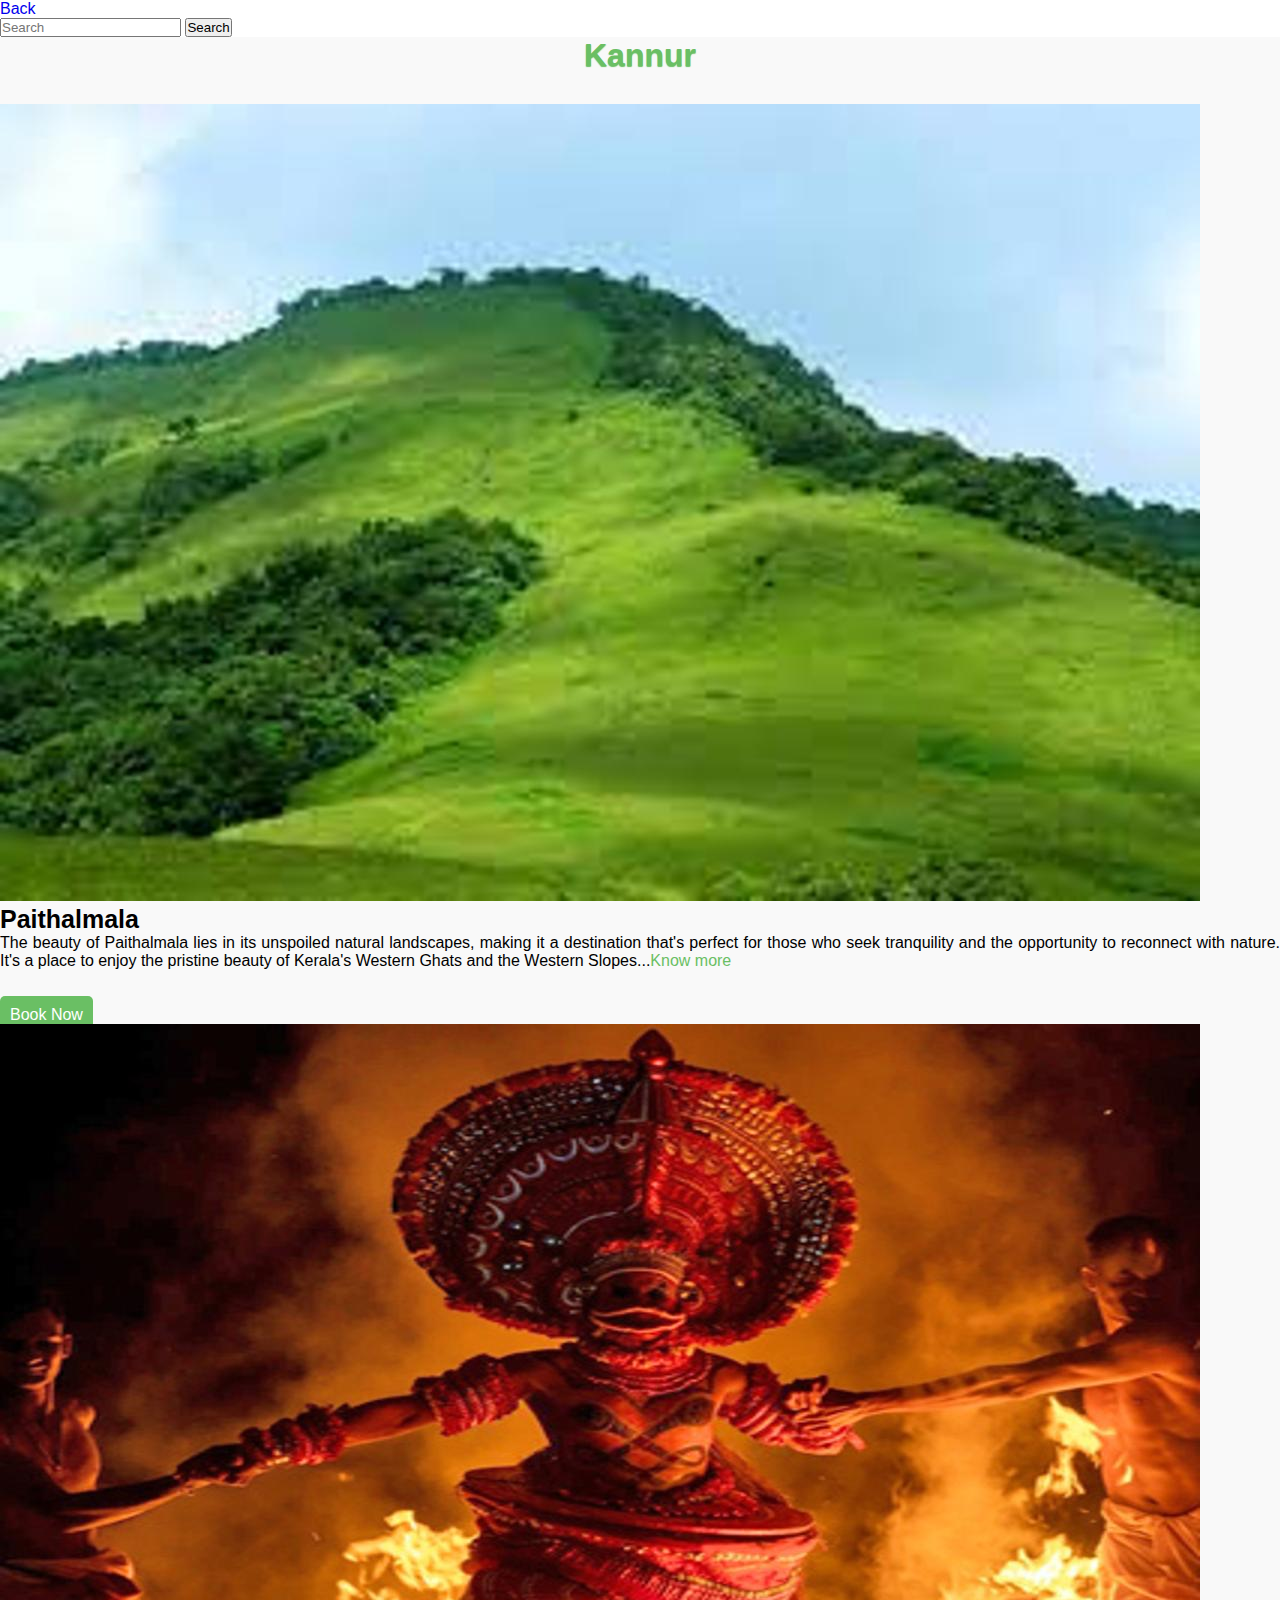
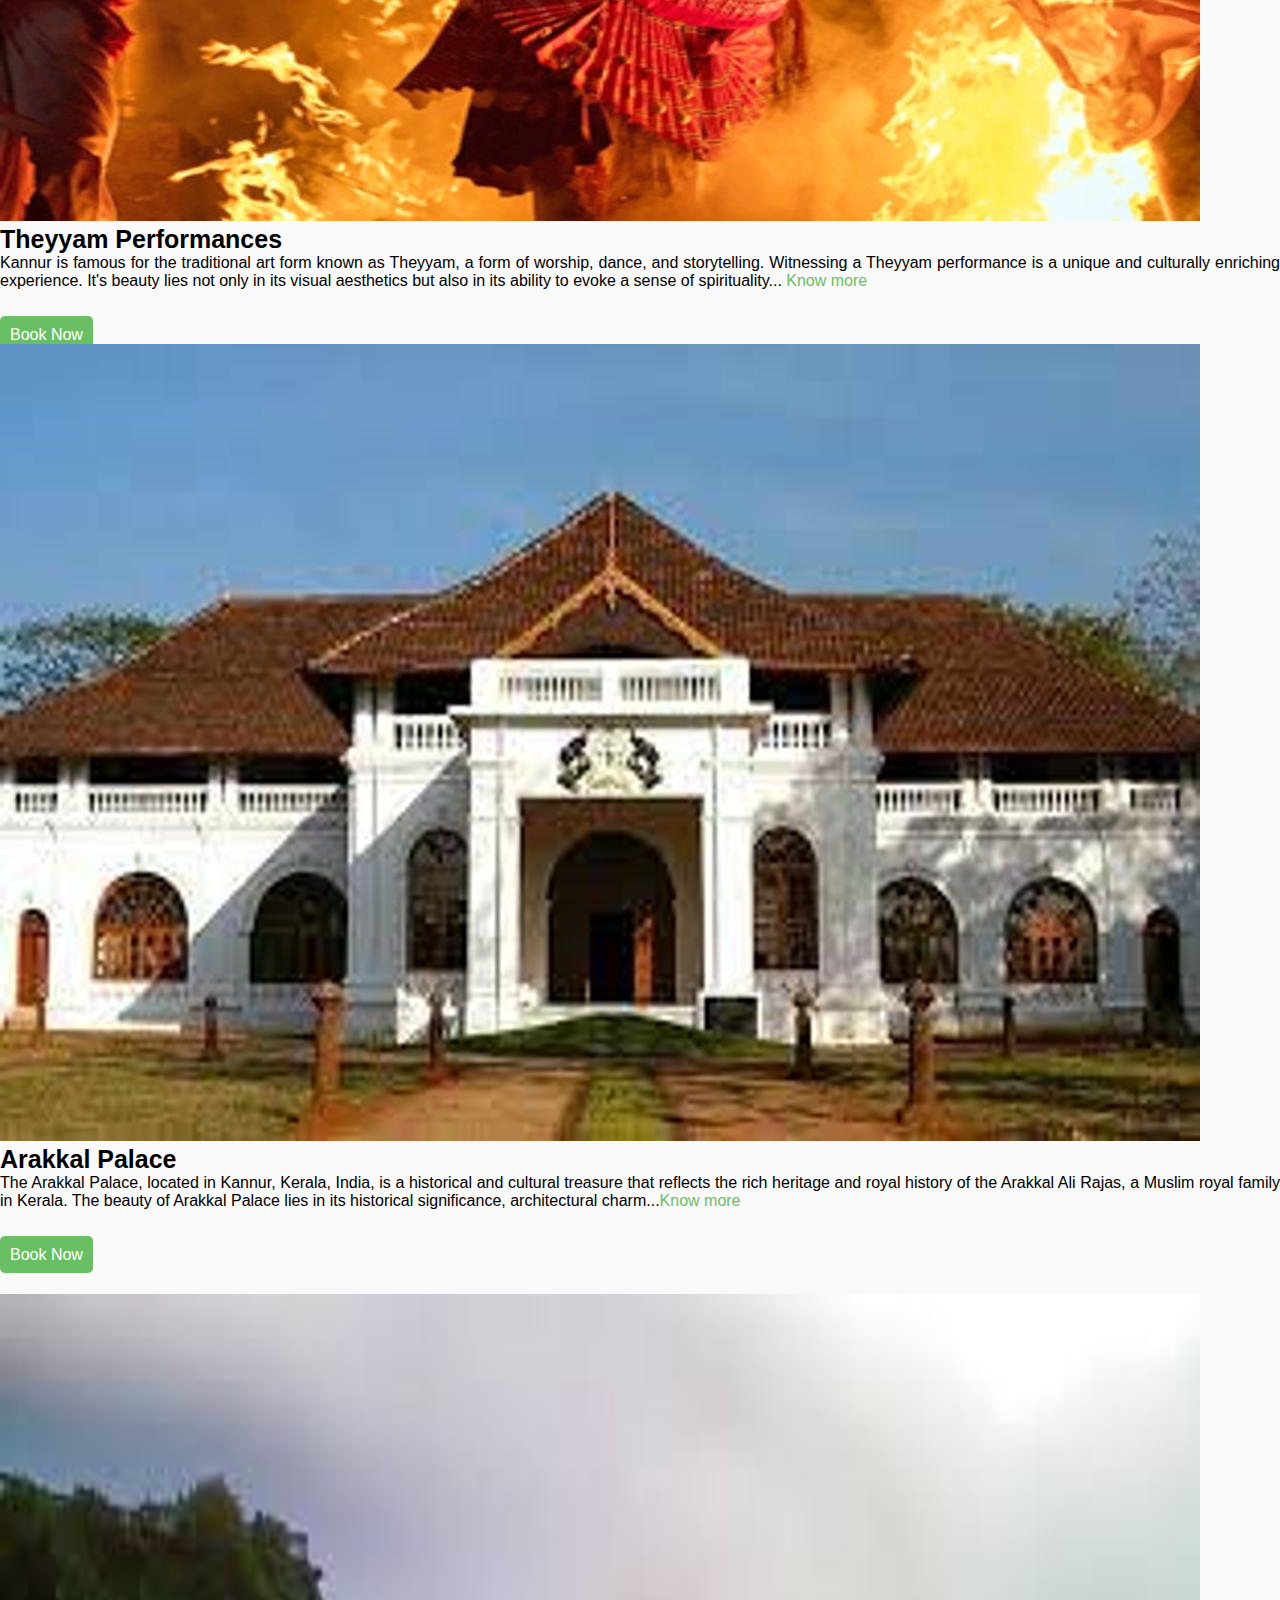
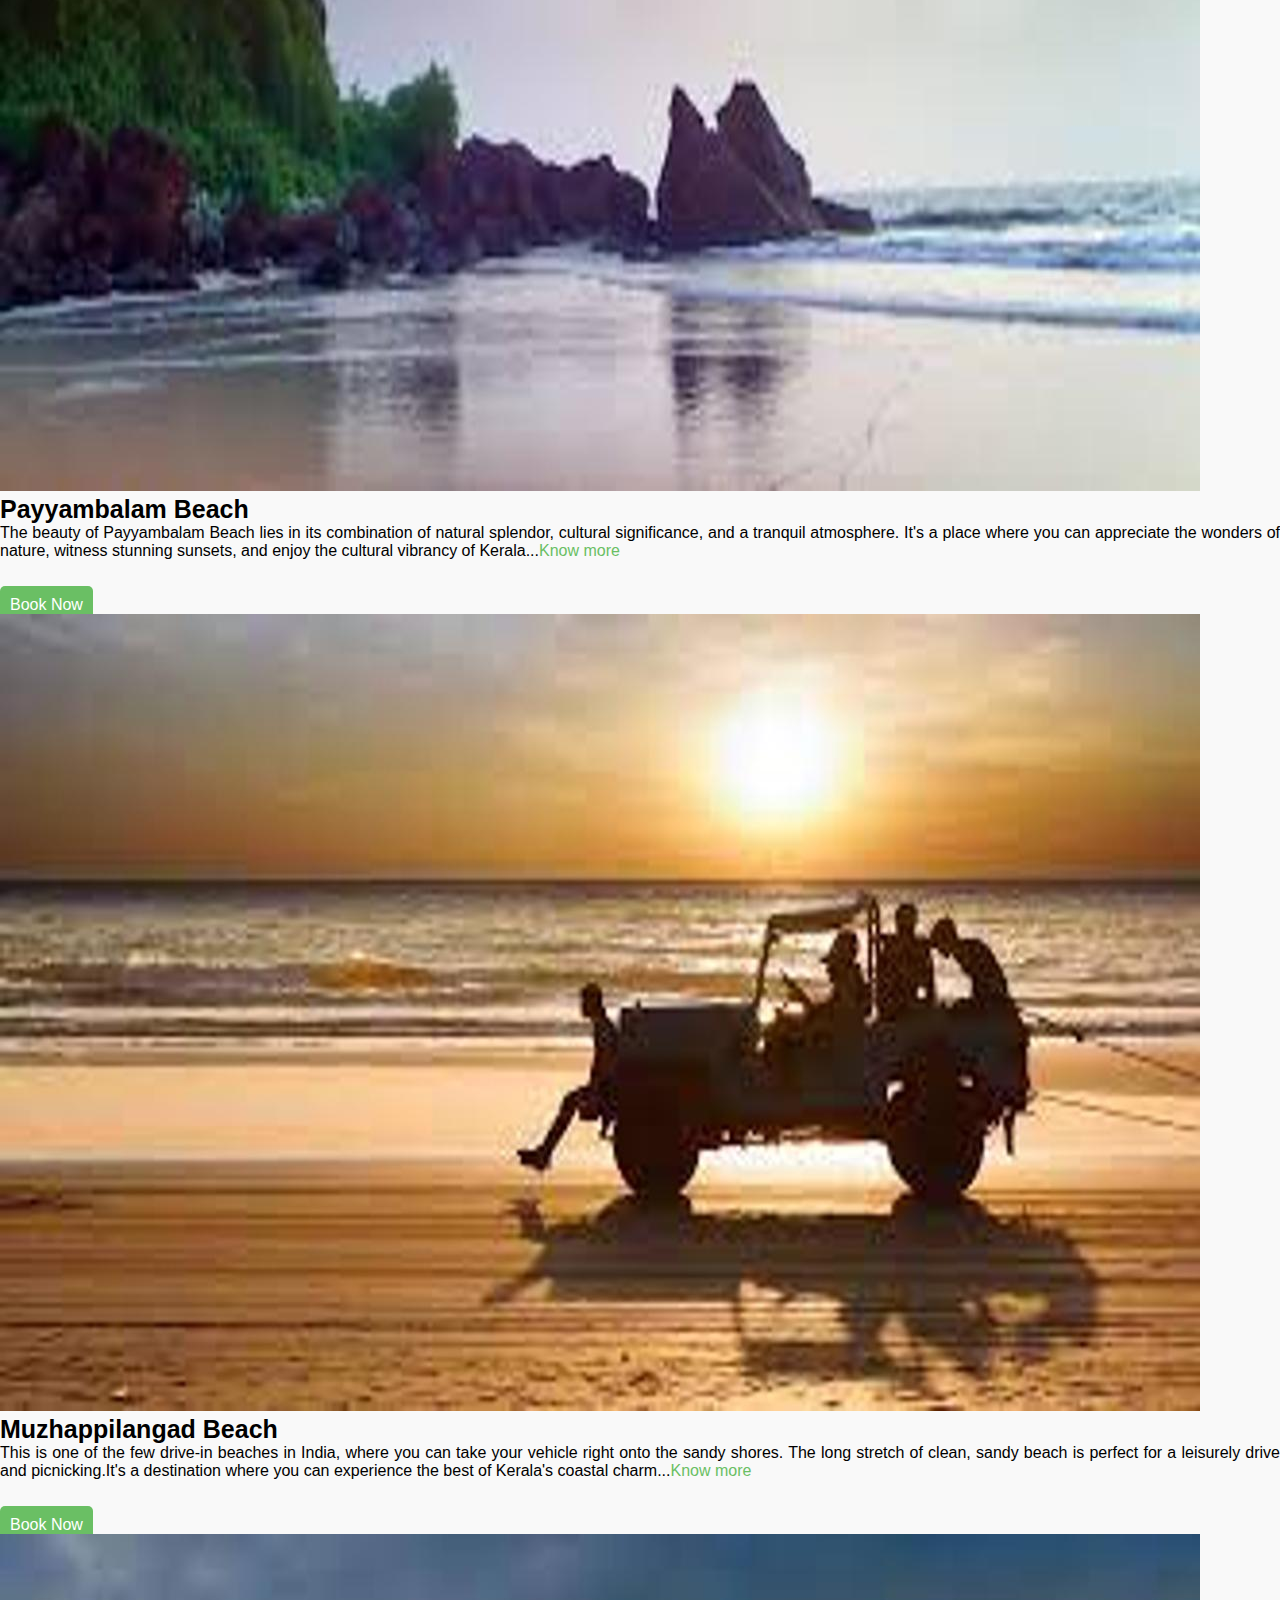
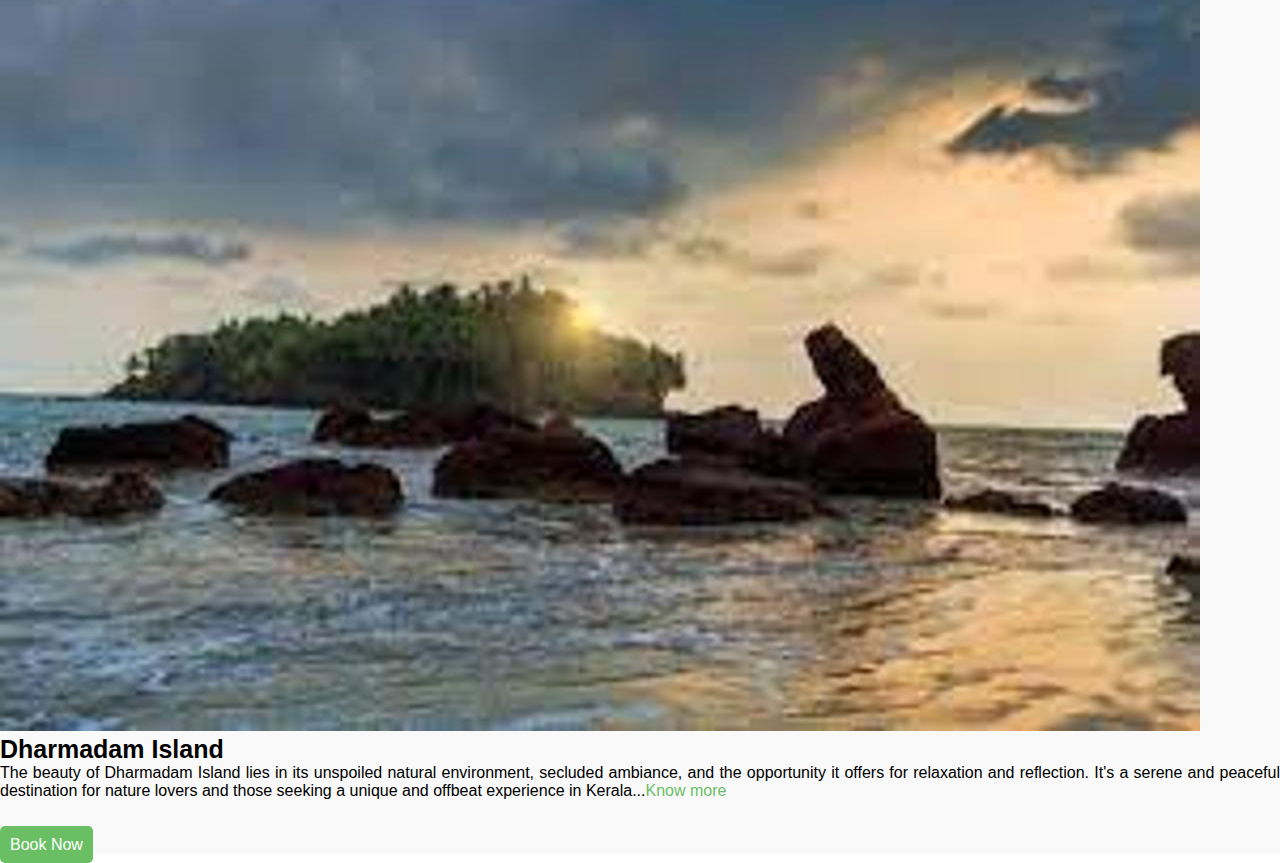
<file: kannur.html>
<!DOCTYPE html>
<html lang="en">
<head>
    <meta charset="UTF-8">
    <meta name="viewport" content="width=device-width, initial-scale=1.0">
    <title>Kannur</title><link rel="stylesheet" href="style.css">

    <!-- Bootstrap Link -->
    <link href="https://cdn.jsdelivr.net/npm/bootstrap@5.0.2/dist/css/bootstrap.min.css" rel="stylesheet" integrity="sha384-EVSTQN3/azprG1Anm3QDgpJLIm9Nao0Yz1ztcQTwFspd3yD65VohhpuuCOmLASjC" crossorigin="anonymous">
    <!-- Bootstrap Link -->


    <!-- Font Awesome Cdn -->
    <link rel="stylesheet" href="https://cdnjs.cloudflare.com/ajax/libs/font-awesome/6.2.1/css/all.min.css">
    <!-- Font Awesome Cdn -->


    <!-- Google Fonts -->
    <link rel="preconnect" href="https://fonts.googleapis.com">
    <link rel="preconnect" href="https://fonts.gstatic.com" crossorigin>
    <link href="https://fonts.googleapis.com/css2?family=Roboto:wght@500&display=swap" rel="stylesheet">
    <!-- Google Fonts -->



</head>
<body>
    <!-- nav bar begins -->
    <nav class="navbar navbar-light bg-light fixed-top sticky-top">
        <div class="container-fluid">
          <a class="navbar-brand" href="index.html">Back</a>
          <form class="d-flex">
            <input class="form-control me-2" type="search" placeholder="Search" aria-label="Search">
            <button class="btn btn-outline-success" type="submit">Search</button>
          </form>
        </div>
    </nav>
    <!-- nav bar ends -->
    
    <!-- Section Tourist spots Start -->
    <section class="Tourist-spot" id="Tourist spot">
        <div class="container">
          
          <div class="main-txt">
            <h1>Kannur</h1>
          </div>
  
          <div class="row" style="margin-top: 30px;">
  
            <div class="col-md-4 py-3 py-md-0">
  
              <div class="card">
                <img src="Images/Paithalmala.jpeg" alt="Paithalmala">
                <div class="card-body">
                  <h3>Paithalmala</h3>
                  <p>The beauty of Paithalmala lies in its unspoiled natural landscapes, making it a destination that's perfect for those who seek tranquility and the opportunity to reconnect with nature. It's a place to enjoy the pristine beauty of Kerala's Western Ghats and the Western Slopes...<a href="#" style="color: #6abf64;">Know more</a></p>
                  <br><br>
                  <a href="#" class="bn">Book Now</a>
                  
                  
                </div>
              </div>
  
            </div>
            <div class="col-md-4 py-3 py-md-0">
  
              <div class="card">
                <img src="Images/Theyyam.jpg" alt="Theyyam Performances">
                <div class="card-body">
                  <h3>Theyyam Performances</h3>
                  <p>Kannur is famous for the traditional art form known as Theyyam, a form of worship, dance, and storytelling. Witnessing a Theyyam performance is a unique and culturally enriching experience. It's beauty lies not only in its visual aesthetics but also in its ability to evoke a sense of spirituality... <a href="#" style="color: #6abf64;">Know more</a> </p>
                  <br><br>
                  <a href="#book" class="bn">Book Now</a>
                </div>
              </div>
  
            </div>
            <div class="col-md-4 py-3 py-md-0">
  
              <div class="card">
                <img src="Images/Arakkal Museum.jpeg" alt="Arakkal Museum">
                <div class="card-body">
                  <h3>Arakkal Palace</h3>
                  <p>The Arakkal Palace, located in Kannur, Kerala, India, is a historical and cultural treasure that reflects the rich heritage and royal history of the Arakkal Ali Rajas, a Muslim royal family in Kerala. The beauty of Arakkal Palace lies in its historical significance, architectural charm...<a href="#" style="color: #6abf64;">Know more</a> </p>
                  
                  <br><br>
                  <a href="#" class="bn">Book Now</a>
                </div>
              </div>
  
            </div>
  
  
  
          </div>
  
  
  
          <div class="row" style="margin-top: 30px;">
  
            <div class="col-md-4 py-3 py-md-0">
  
              <div class="card">
                <img src="Images/Payyambalam beach.jpeg" alt="Payyambalam Beach">
                <div class="card-body">
                  <h3>Payyambalam Beach</h3>
                  <p>The beauty of Payyambalam Beach lies in its combination of natural splendor, cultural significance, and a tranquil atmosphere. It's a place where you can appreciate the wonders of nature, witness stunning sunsets, and enjoy the cultural vibrancy of Kerala...<a href="#" style="color: #6abf64;">Know more</a></p>
                  <br><br>
                  <a href="#book" class="bn">Book Now</a>
                </div>
              </div>
  
            </div>
            <div class="col-md-4 py-3 py-md-0">
  
              <div class="card">
                <img src="Images/Muzhappilangad beach.jpeg" alt="Muzhappilangad Beach">
                <div class="card-body">
                  <h3>Muzhappilangad Beach</h3>
                  <p>This is one of the few drive-in beaches in India, where you can take your vehicle right onto the sandy shores. The long stretch of clean, sandy beach is perfect for a leisurely drive and picnicking.It's a destination where you can experience the best of Kerala's coastal charm...<a href="#" style="color: #6abf64;">Know more</a></p>
                  <br><br>
                  <a href="#book" class="bn">Book Now</a>
                </div>
              </div>
  
            </div>
            <div class="col-md-4 py-3 py-md-0">
  
              <div class="card">
                <img src="Images/Dharmadam Island.jpeg" alt="Dharmadam Island">
                <div class="card-body">
                  <h3>Dharmadam Island</Isindex></h3>
                  <p>The beauty of Dharmadam Island lies in its unspoiled natural environment, secluded ambiance, and the opportunity it offers for relaxation and reflection. It's a serene and peaceful destination for nature lovers and those seeking a unique and offbeat experience in Kerala...<a href="#" style="color: #6abf64;">Know more</a> </p>
                  <br><br>
                  <a href="#book" class="bn">Book Now</a>
                </div>
              </div>
  
            </div>
  
  
  
          </div>
  
  
        </div>
      </section>
      <!-- Section Packages End -->

</body>
</html>
</file>
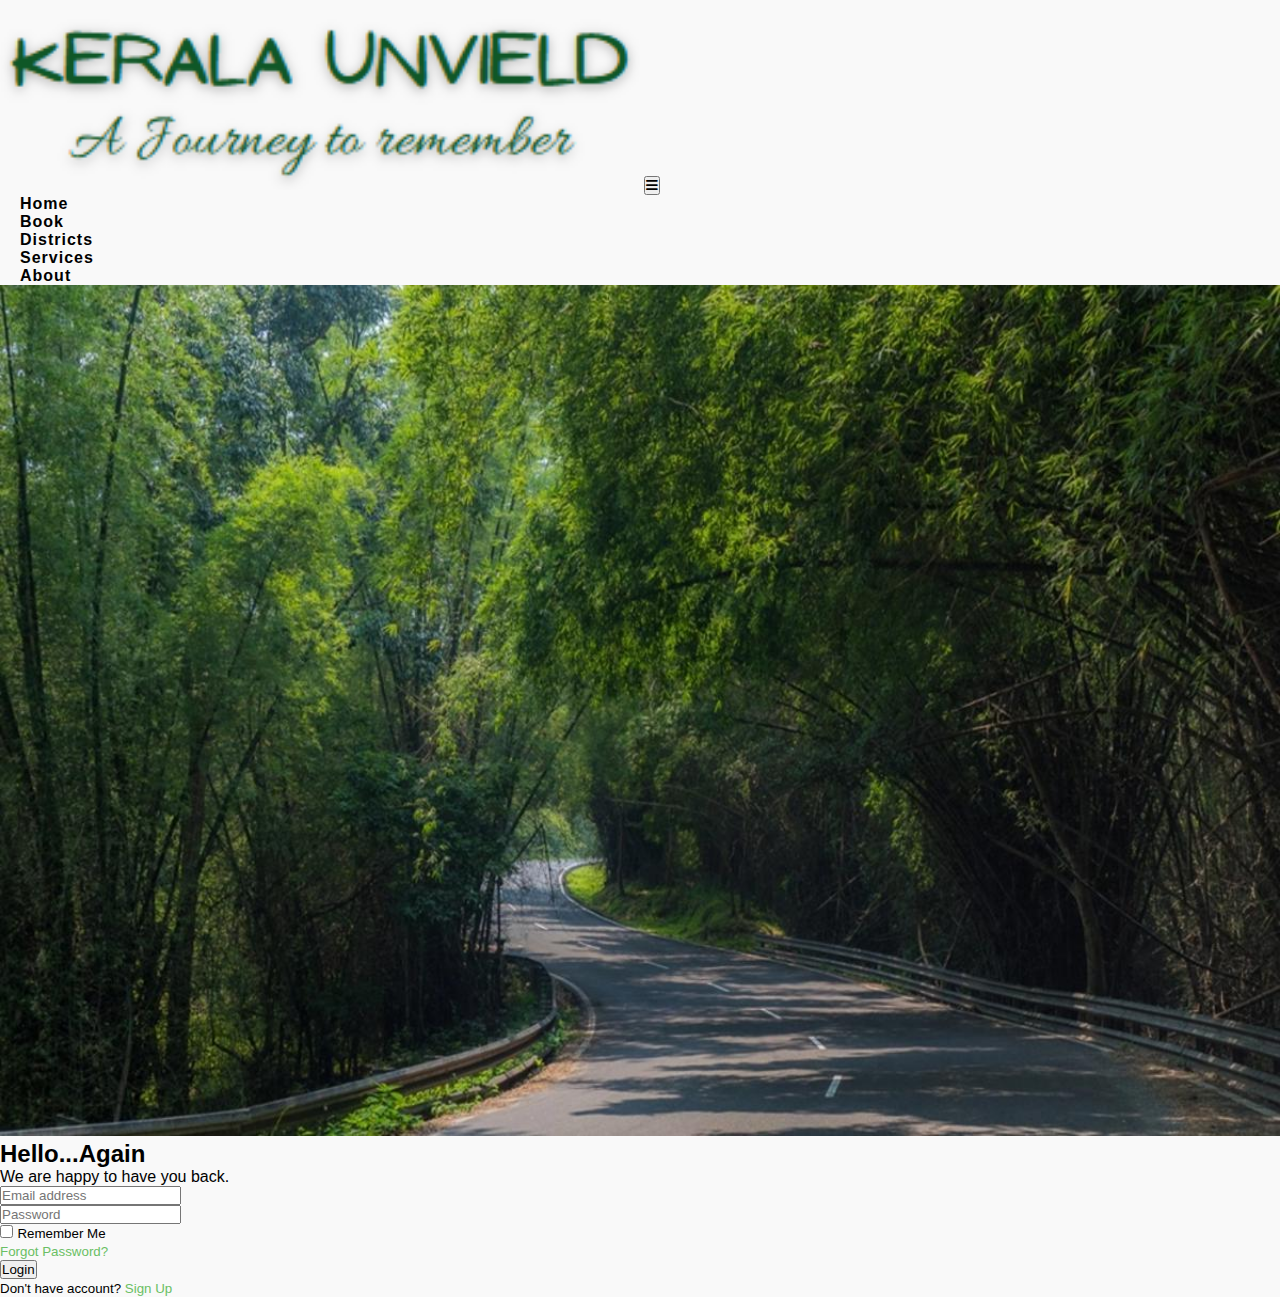
<file: login.html>
<!DOCTYPE html>
<html lang="en">
<head>
    <meta charset="UTF-8">
    <meta name="viewport" content="width=device-width, initial-scale=1.0">
    <title>Log in</title>
    <link rel="stylesheet" href="style.css">

    <!-- Bootstrap Link -->
    <link href="https://cdn.jsdelivr.net/npm/bootstrap@5.0.2/dist/css/bootstrap.min.css" rel="stylesheet" integrity="sha384-EVSTQN3/azprG1Anm3QDgpJLIm9Nao0Yz1ztcQTwFspd3yD65VohhpuuCOmLASjC" crossorigin="anonymous">
    <!-- Bootstrap Link -->


    <!-- Font Awesome Cdn -->
    <link rel="stylesheet" href="https://cdnjs.cloudflare.com/ajax/libs/font-awesome/6.2.1/css/all.min.css">
    <!-- Font Awesome Cdn -->


    <!-- Google Fonts -->
    <link rel="preconnect" href="https://fonts.googleapis.com">
    <link rel="preconnect" href="https://fonts.gstatic.com" crossorigin>
    <link href="https://fonts.googleapis.com/css2?family=Roboto:wght@500&display=swap" rel="stylesheet">
    <!-- Google Fonts -->

    <link rel="icon" href="path-to-your-favicon.ico" type="image/x-icon">



</head>
<body>

    <!-- Navbar Start -->
    <nav class="navbar navbar-expand-lg" id="navbar">
        <div class="container">
            <a class="navbar-brand" href="index.html">
                <img class="logo" src="Images/Name.png" height=50% width="50%" alt="Logo">
              </a>
          <button class="navbar-toggler" type="button" data-bs-toggle="collapse" data-bs-target="#mynavbar">
            <span><i class="fa-solid fa-bars"></i></span>
          </button>
          <div class="collapse navbar-collapse" id="mynavbar">
            <ul class="navbar-nav me-auto">
              <li class="nav-item">
                <a class="nav-link active" href="index.html">Home</a>
              </li>
              <li class="nav-item">
                <a class="nav-link" href="#book">Book</a>
              </li>
              <li class="nav-item">
                <a class="nav-link" href="#districts">Districts</a>
              </li>
              <li class="nav-item">
                <a class="nav-link" href="#services">Services</a>
              </li>
              
              <li class="nav-item">
                <a class="nav-link" href="#about">About</a>
              </li>
             
            </ul>
            
          </div>
        </div>
      </nav>
    <!-- Navbar End -->

    <!-- Main container begins -->

     <div class="container d-flex justify-content-center align-items-center min-vh-100">
        <!-- login container -->
       <div class="row border rounded-5 p-3 bg-white shadow box-area">

        <div class="col-md-6 rounded-4 d-flex justify-content-center align-items-center flex-column left-box" style="background: #f9f9f9;">
           <div class="featured-image mb-3">
            <img src="Images/1-12.jpg" class="img-fluid" style="width: 100%">
           </div>
           
       </div> 

    
        
       <div class="col-md-6 right-box " style="background-color: #f9f9f9;">
          <div class="row align-items-center">


            <form id="login-form" >
                <div class="header-text mb-4">
                     <h2>Hello...Again</h2>
                     <p>We are happy to have you back.</p>
                </div>

                <div class="input-group mb-3">
                    <input type="email" class="form-control form-control-lg bg-light fs-6" placeholder="Email address" required id="email">
                    
                    
                </div>

                <div class="input-group mb-1">
                    <input type="password" class="form-control form-control-lg bg-light fs-6" placeholder="Password" required id="password">
                </div>

                <div>
                  <label for="error" id="error"></label>
                </div>
                <div class="input-group mb-5 d-flex justify-content-between">
                    <div class="form-check">
                        <input type="checkbox" class="form-check-input" id="formCheck">
                        <label for="formCheck" class="form-check-label text-secondary"><small>Remember Me</small></label>
                    </div>
                    <div class="forgot">
                        <small><a href="#" style="color: #6abf64;">Forgot Password?</a></small>
                    </div>
                </div>
                <div class="input-group mb-3">
                    <button class="btn btn-lg btn-success w-100 fs-6" type="submit"  >Login</button>
                </div>
                
                <div class="row">
                    <small >Don't have account? <a href="sign up.html" style="color: #6abf64;">Sign Up</a></small>
                </div>
              </form>
              </div>
       </div> 

      </div>
    </div>

    <script src="https://code.jquery.com/jquery-3.6.0.min.js"></script>
    <script src="https://stackpath.bootstrapcdn.com/bootstrap/4.5.2/js/bootstrap.min.js"></script>
    <script src="login.js"></script>
    
</body>
</html>
</file>
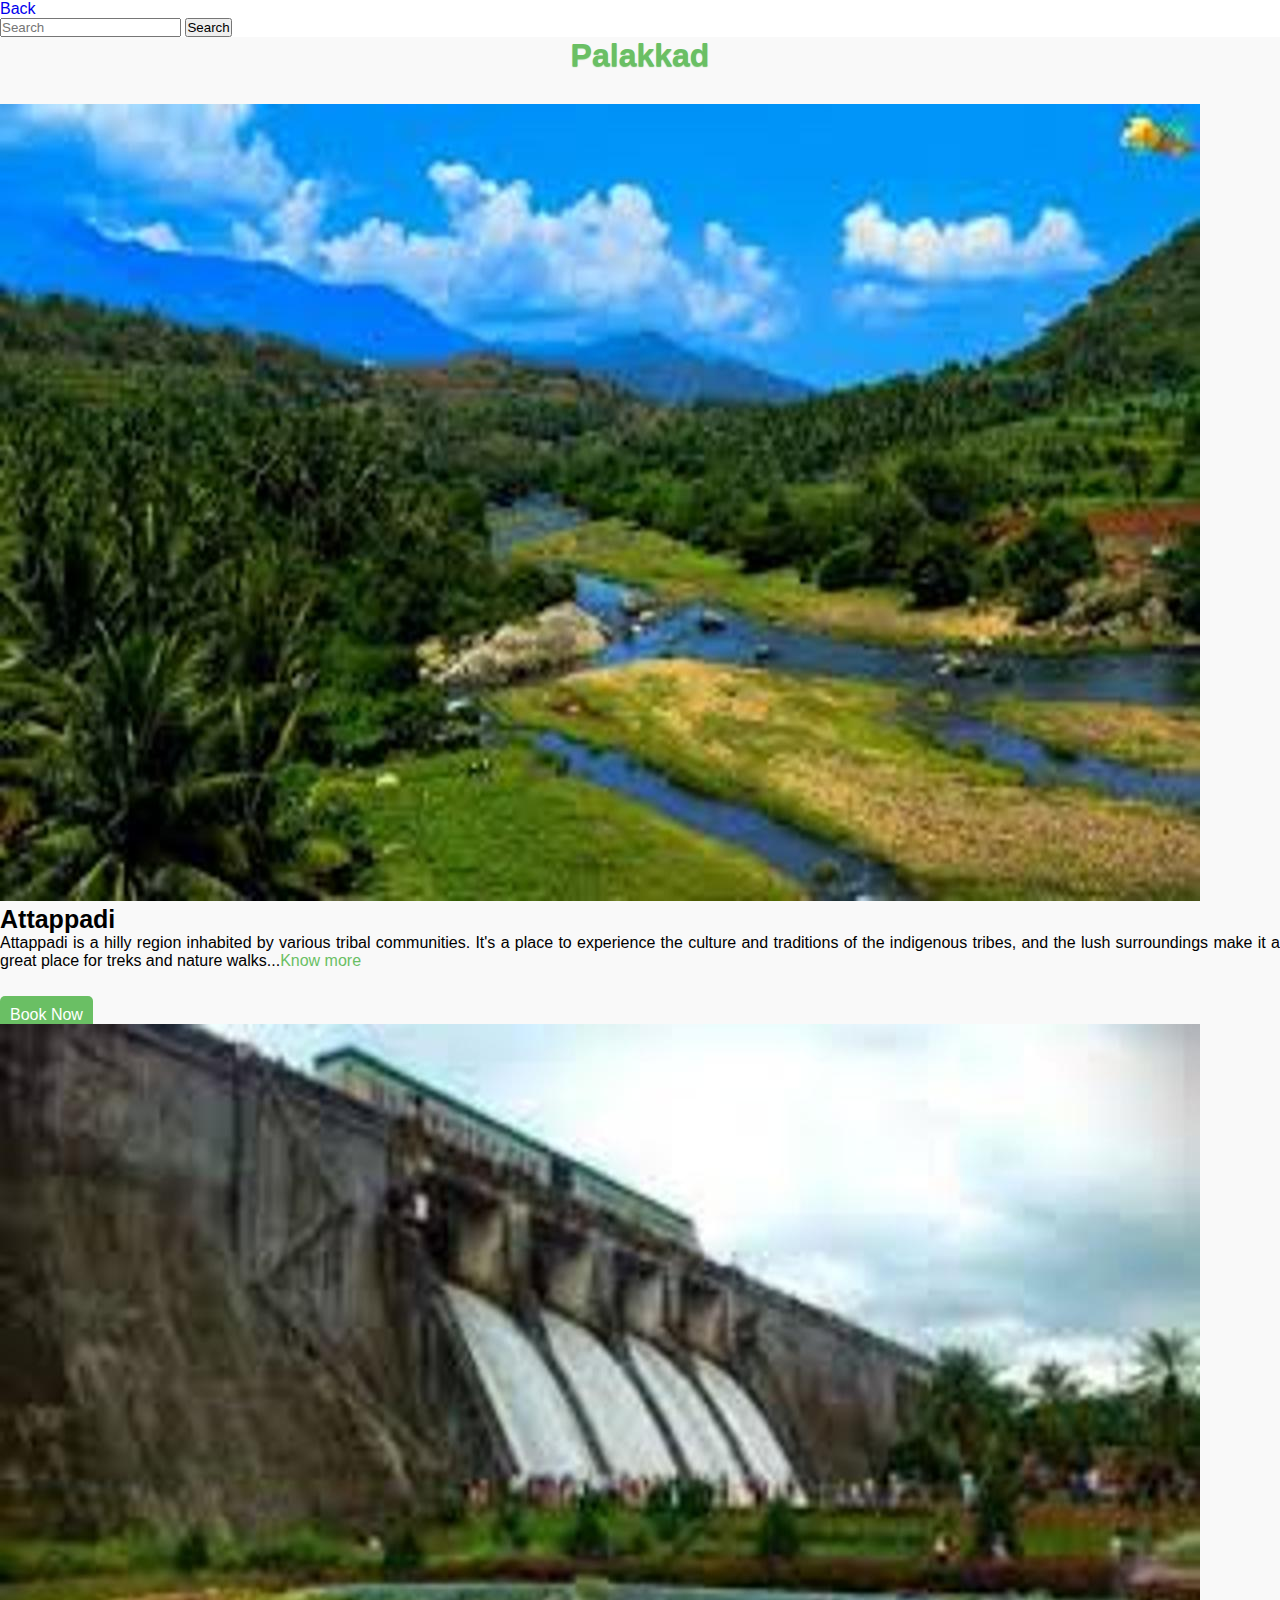
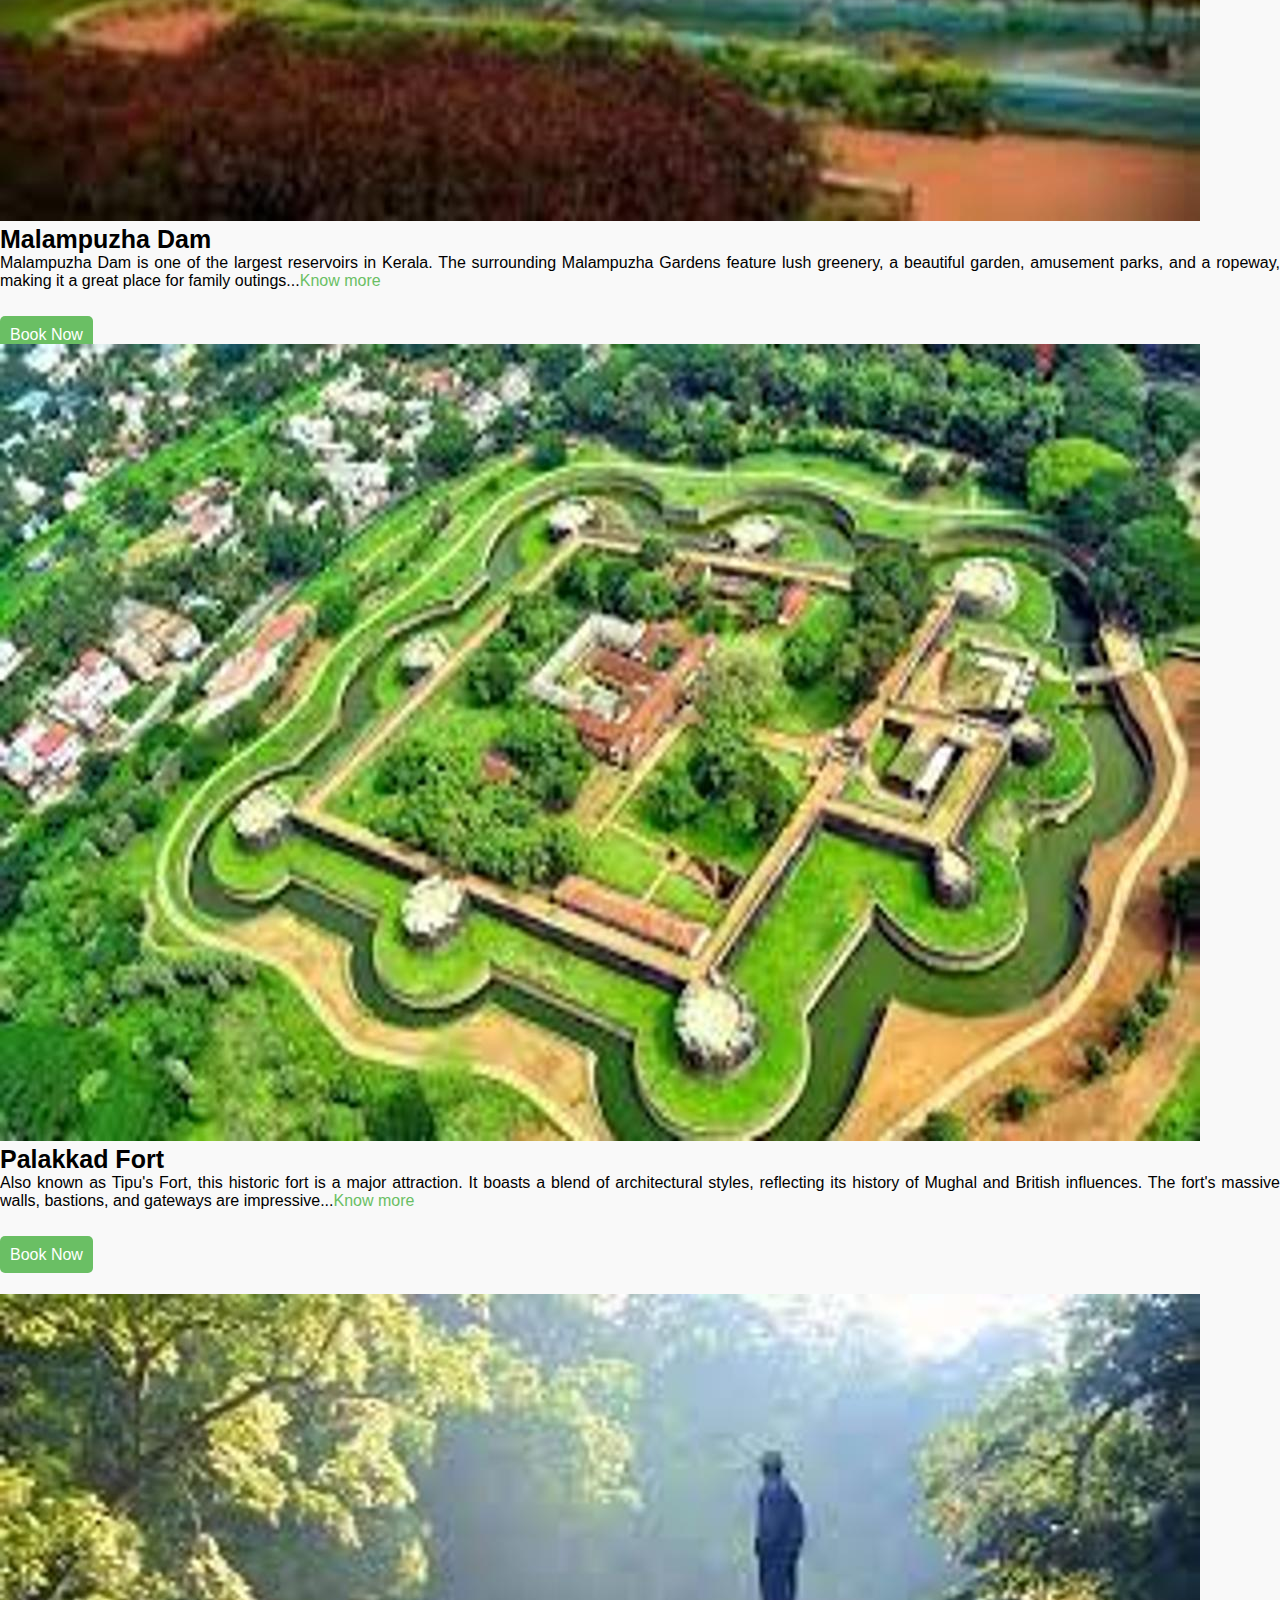
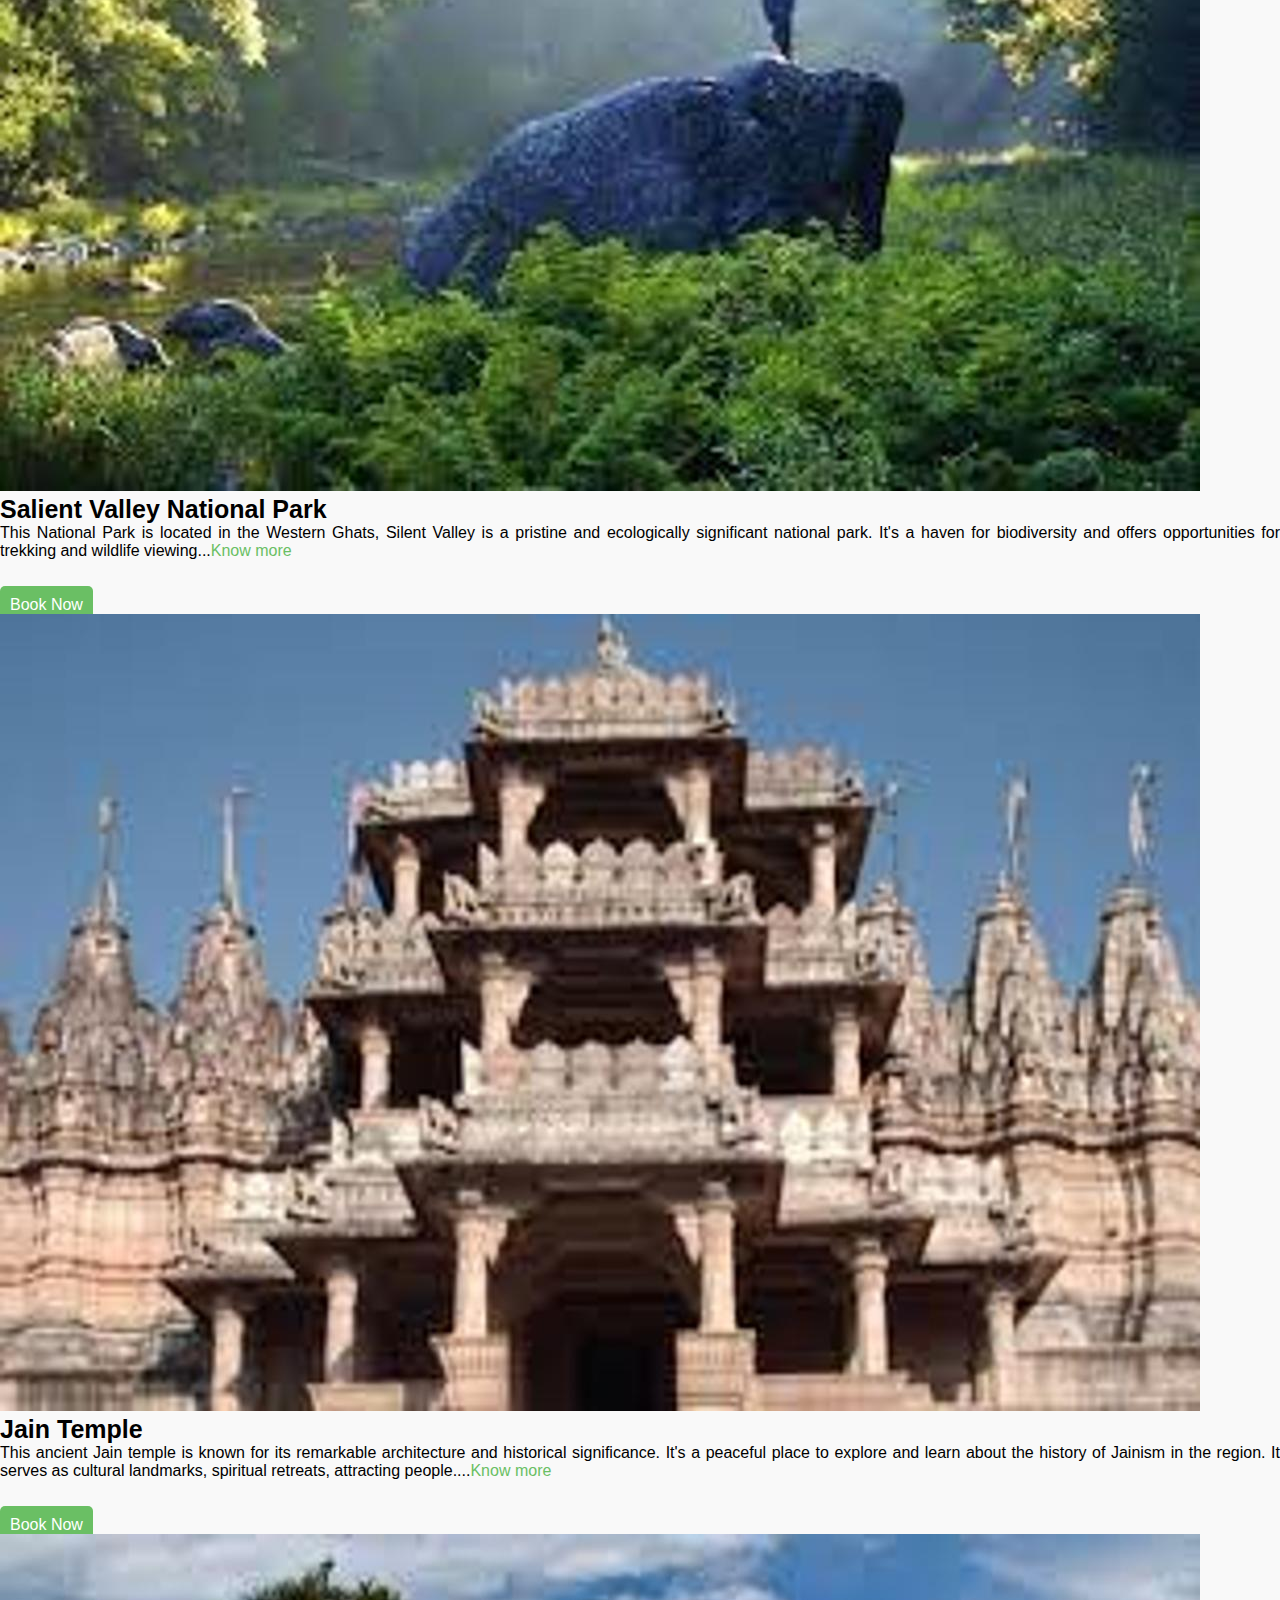
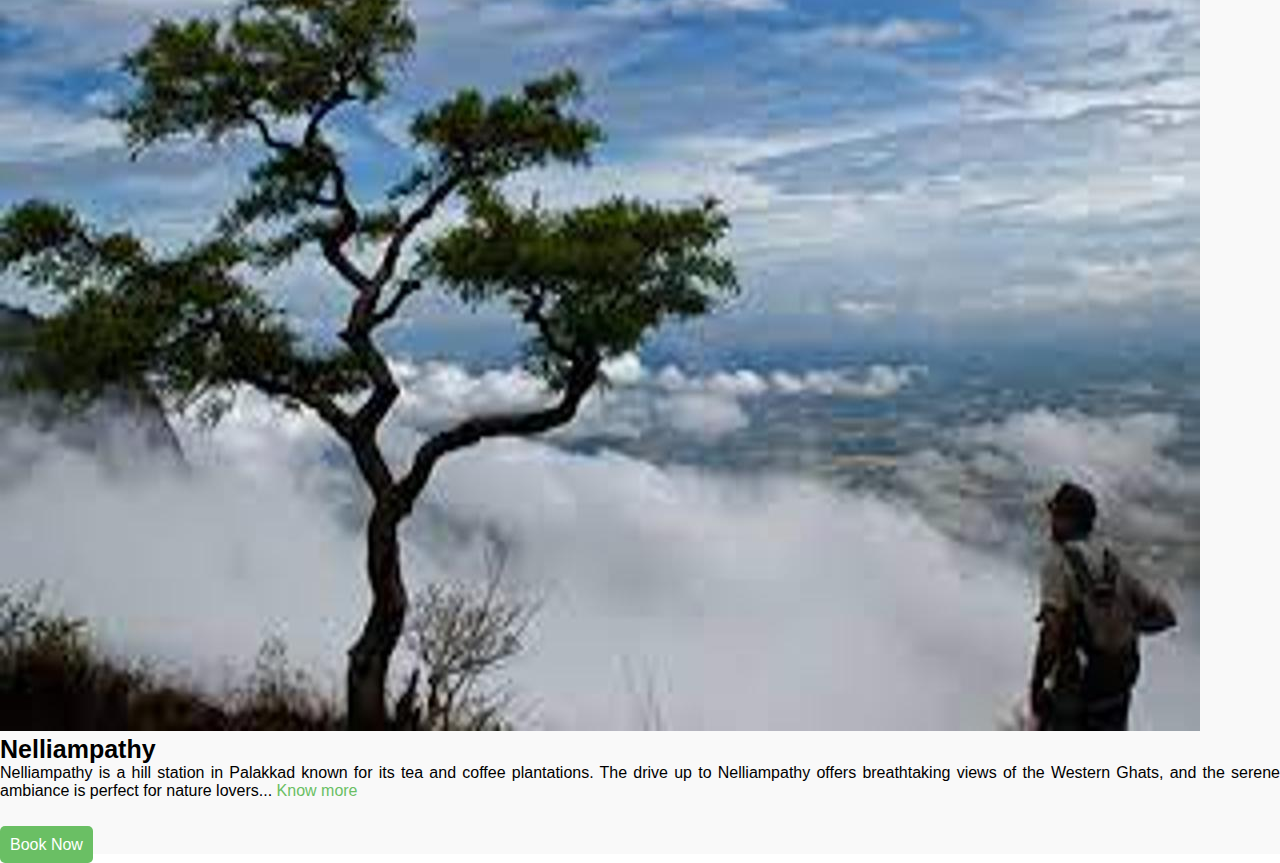
<file: palakkad.html>
<!DOCTYPE html>
<html lang="en">
<head>
    <meta charset="UTF-8">
    <meta name="viewport" content="width=device-width, initial-scale=1.0">
    <title>Palakkad</title><link rel="stylesheet" href="style.css">

    <!-- Bootstrap Link -->
    <link href="https://cdn.jsdelivr.net/npm/bootstrap@5.0.2/dist/css/bootstrap.min.css" rel="stylesheet" integrity="sha384-EVSTQN3/azprG1Anm3QDgpJLIm9Nao0Yz1ztcQTwFspd3yD65VohhpuuCOmLASjC" crossorigin="anonymous">
    <!-- Bootstrap Link -->


    <!-- Font Awesome Cdn -->
    <link rel="stylesheet" href="https://cdnjs.cloudflare.com/ajax/libs/font-awesome/6.2.1/css/all.min.css">
    <!-- Font Awesome Cdn -->


    <!-- Google Fonts -->
    <link rel="preconnect" href="https://fonts.googleapis.com">
    <link rel="preconnect" href="https://fonts.gstatic.com" crossorigin>
    <link href="https://fonts.googleapis.com/css2?family=Roboto:wght@500&display=swap" rel="stylesheet">
    <!-- Google Fonts -->



</head>
<body>
    <!-- nav bar begins -->
    <nav class="navbar navbar-light bg-light fixed-top sticky-top">
        <div class="container-fluid">
          <a class="navbar-brand" href="index.html">Back</a>
          <form class="d-flex">
            <input class="form-control me-2" type="search" placeholder="Search" aria-label="Search">
            <button class="btn btn-outline-success" type="submit">Search</button>
          </form>
        </div>
    </nav>
    <!-- nav bar ends -->
    
    <!-- Section Tourist spots Start -->
    <section class="Tourist-spot" id="Tourist spot">
        <div class="container">
          
          <div class="main-txt">
            <h1>Palakkad</h1>
          </div>
  
          <div class="row" style="margin-top: 30px;">
  
            <div class="col-md-4 py-3 py-md-0">
  
              <div class="card">
                <img src="Images/Attappadi.jpeg" alt="Attappadi">
                <div class="card-body">
                  <h3>Attappadi</h3>
                  <p>Attappadi is a hilly region inhabited by various tribal communities. It's a place to experience the culture and traditions of the indigenous tribes, and the lush surroundings make it a great place for treks and nature walks...<a href="#" style="color: #6abf64;">Know more</a></p>
                  <br><br>
                  <a href="#" class="bn">Book Now</a>
                  
                  
                </div>
              </div>
  
            </div>
            <div class="col-md-4 py-3 py-md-0">
  
              <div class="card">
                <img src="Images/Malampuzha Dam.jpeg" alt="Malampuzha Dam">
                <div class="card-body">
                  <h3>Malampuzha Dam</h3>
                  <p>Malampuzha Dam is one of the largest reservoirs in Kerala. The surrounding Malampuzha Gardens feature lush greenery, a beautiful garden, amusement parks, and a ropeway, making it a great place for family outings...<a href="#" style="color: #6abf64;">Know more</a> </p>
                  <br><br>
                  <a href="#book" class="bn">Book Now</a>
                </div>
              </div>
  
            </div>
            <div class="col-md-4 py-3 py-md-0">
  
              <div class="card">
                <img src="Images/Palakkad fort.jpeg" alt="Palakkad Fort">
                <div class="card-body">
                  <h3>Palakkad Fort</h3>
                  <p> Also known as Tipu's Fort, this historic fort is a major attraction. It boasts a blend of architectural styles, reflecting its history of Mughal and British influences. The fort's massive walls, bastions, and gateways are impressive...<a href="#" style="color: #6abf64;">Know more</a> </p>
                  
                  <br><br>
                  <a href="#" class="bn">Book Now</a>
                </div>
              </div>
  
            </div>
  
  
  
          </div>
  
  
  
          <div class="row" style="margin-top: 30px;">
  
            <div class="col-md-4 py-3 py-md-0">
  
              <div class="card">
                <img src="Images/Salient Valley National Park.jpeg" alt="Salient Valley National Park">
                <div class="card-body">
                  <h3>Salient Valley National Park</h3>
                  <p>This National Park is located in the Western Ghats, Silent Valley is a pristine and ecologically significant national park. It's a haven for biodiversity and offers opportunities for trekking and wildlife viewing...<a href="#" style="color: #6abf64;">Know more</a></p>
                  <br><br>
                  <a href="#book" class="bn">Book Now</a>
                </div>
              </div>
  
            </div>
            <div class="col-md-4 py-3 py-md-0">
  
              <div class="card">
                <img src="Images/Jain Temple.jpeg" alt="Jain Temple">
                <div class="card-body">
                  <h3>Jain Temple</h3>
                  <p>This ancient Jain temple is known for its remarkable architecture and historical significance. It's a peaceful place to explore and learn about the history of Jainism in the region. It serves as cultural landmarks, spiritual retreats, attracting people....<a href="#" style="color: #6abf64;">Know more</a></p>
                  <br><br>
                  <a href="#book" class="bn">Book Now</a>
                </div>
              </div>
  
            </div>
            <div class="col-md-4 py-3 py-md-0">
  
              <div class="card">
                <img src="Images/Nelliampathy.jpeg" alt="Nelliampathy">
                <div class="card-body">
                  <h3>Nelliampathy</h3>
                  <p>Nelliampathy is a hill station in Palakkad known for its tea and coffee plantations. The drive up to Nelliampathy offers breathtaking views of the Western Ghats, and the serene ambiance is perfect for nature lovers... <a href="#" style="color: #6abf64;">Know more</a> </p>
                  <br><br>
                  <a href="#book" class="bn">Book Now</a>
                </div>
              </div>
  
            </div>
  
  
  
          </div>
  
  
        </div>
      </section>
      <!-- Section Packages End -->

</body>
</html>
</file>
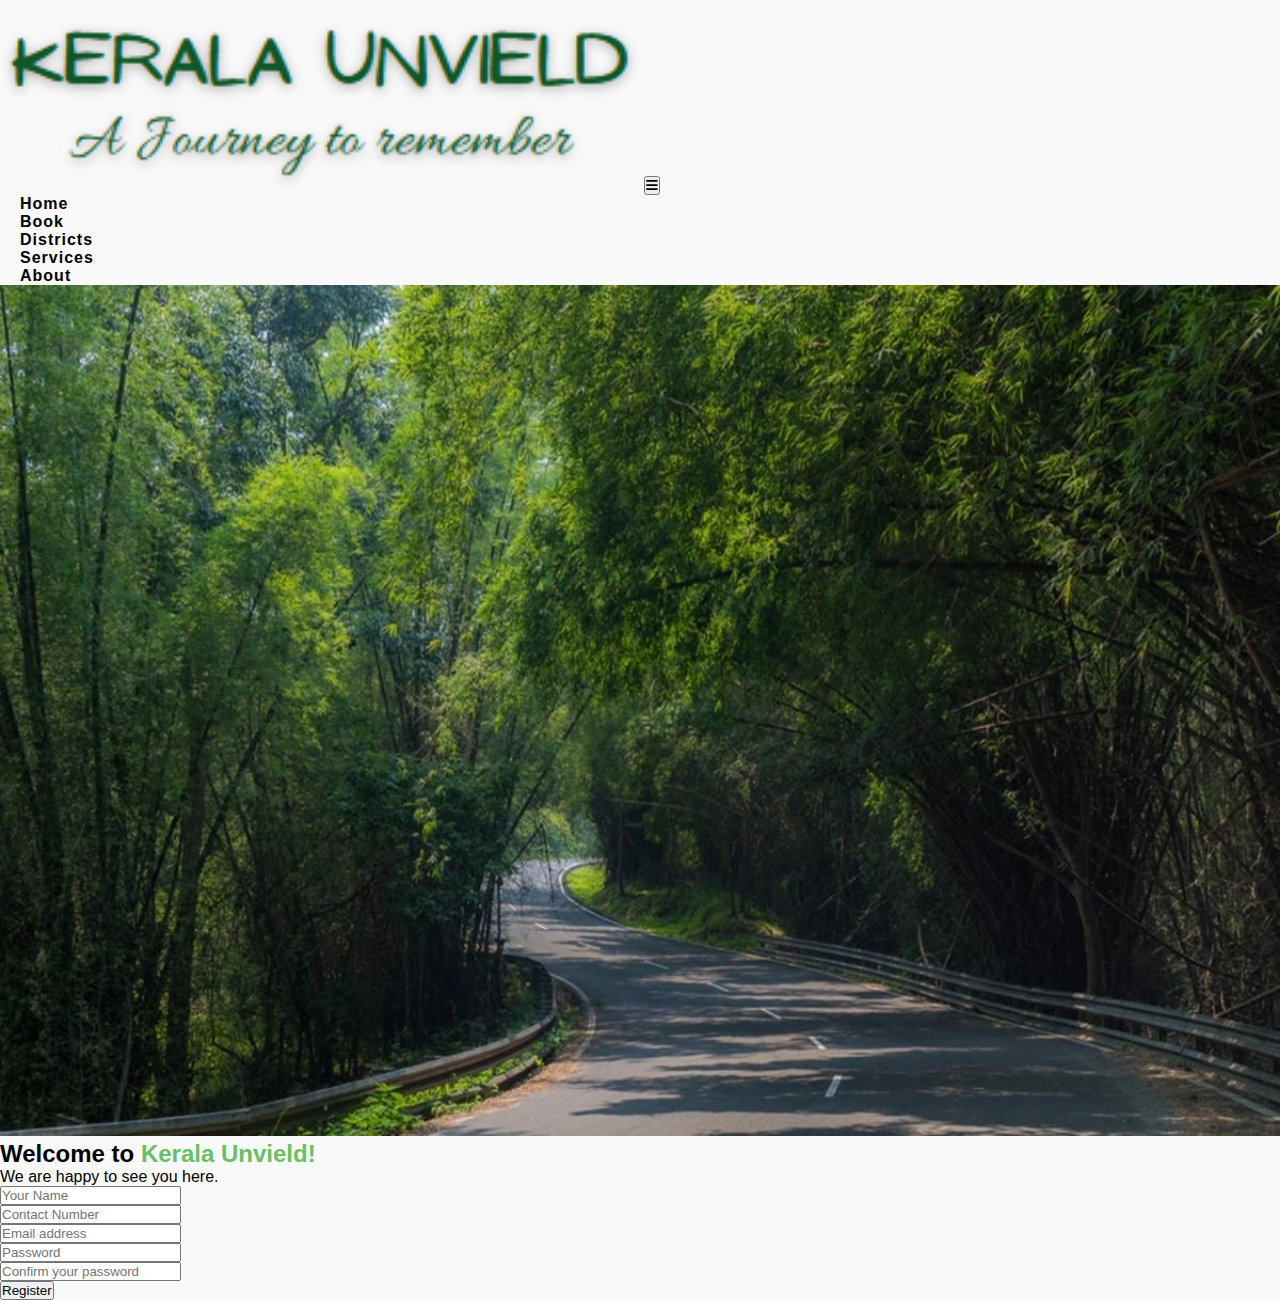
<file: sign up.html>
<!DOCTYPE html>
<html lang="en">
<head>
    <meta charset="UTF-8">
    <meta name="viewport" content="width=device-width, initial-scale=1.0">
    <title>Sign Up</title>
    <link rel="stylesheet" href="style.css">

    <!-- Bootstrap Link -->
    <link href="https://cdn.jsdelivr.net/npm/bootstrap@5.0.2/dist/css/bootstrap.min.css" rel="stylesheet" integrity="sha384-EVSTQN3/azprG1Anm3QDgpJLIm9Nao0Yz1ztcQTwFspd3yD65VohhpuuCOmLASjC" crossorigin="anonymous">
    <!-- Bootstrap Link -->


    <!-- Font Awesome Cdn -->
    <link rel="stylesheet" href="https://cdnjs.cloudflare.com/ajax/libs/font-awesome/6.2.1/css/all.min.css">
    <!-- Font Awesome Cdn -->


    <!-- Google Fonts -->
    <link rel="preconnect" href="https://fonts.googleapis.com">
    <link rel="preconnect" href="https://fonts.gstatic.com" crossorigin>
    <link href="https://fonts.googleapis.com/css2?family=Roboto:wght@500&display=swap" rel="stylesheet">
    <!-- Google Fonts -->
    <link rel="icon" href="path-to-your-favicon.ico" type="image/x-icon">


</head>
<body>
    <!-- Navbar Start -->
    <nav class="navbar navbar-expand-lg" id="navbar">
        <div class="container">
            <a class="navbar-brand" href="index.html">
                <img class="logo" src="Images/Name.png" height=50% width="50%" alt="Logo">
              </a>
          <button class="navbar-toggler" type="button" data-bs-toggle="collapse" data-bs-target="#mynavbar">
            <span><i class="fa-solid fa-bars"></i></span>
          </button>
          <div class="collapse navbar-collapse" id="mynavbar">
            <ul class="navbar-nav me-auto">
              <li class="nav-item">
                <a class="nav-link active" href="index.html">Home</a>
              </li>
              <li class="nav-item">
                <a class="nav-link" href="#book">Book</a>
              </li>
              <li class="nav-item">
                <a class="nav-link" href="#districts">Districts</a>
              </li>
              <li class="nav-item">
                <a class="nav-link" href="#services">Services</a>
              </li>
              
              <li class="nav-item">
                <a class="nav-link" href="#about">About</a>
              </li>
             
            </ul>
            
          </div>
        </div>
      </nav>
    <!-- Navbar End -->

    <!-- Main container begins -->

    <div class="container d-flex justify-content-center align-items-center min-vh-100">
        <!-- sign up container -->
       <div class="row border rounded-5 p-3 bg-white shadow box-area">

        <div class="col-md-6 rounded-4 d-flex justify-content-center align-items-center flex-column left-box" style="background: #f9f9f9;">
           <div class="featured-image mb-3">
            <img src="Images/1-12.jpg" class="img-fluid" style="width: 100%">
           </div>
           
       </div> 

    
        
       <div class="col-md-6 right-box " style="background-color: #f9f9f9;">
          <div class="row align-items-center">

            <form  id="login-form" >
                <div class="header-text mb-4">
                     <h2>Welcome to <span style="color: #6abf64; font-weight: bold;">Kerala Unvield!</span></h2>
                     <p>We are happy to see you here.</p>
                </div>
                <!-- Name -->
                <div class="input-group mb-3">
                    <input type="text" class="form-control form-control-lg bg-light fs-6" placeholder="Your Name" required>
                </div>
                <!-- phone -->
                <div class="input-group mb-3">
                    <input type="tel" class="form-control form-control-lg bg-light fs-6" id="phone" placeholder="Contact Number" required>
                </div>
                <!-- email -->
                <div class="input-group mb-3">
                    <input type="email" class="form-control form-control-lg bg-light fs-6" id="email" placeholder="Email address" required>
                </div>
                <!-- password -->
                <div class="input-group mb-3">
                    <input type="password" class="form-control form-control-lg bg-light fs-6" id="password" placeholder="Password" required>
                </div>

                <div class="input-group mb-3">
                    <input type="password" class="form-control form-control-lg bg-light fs-6" id="confirm-password" placeholder="Confirm your password" required>
                </div>
                    
                <div>
                  <label for="error" id="error"></label>
                </div>
                
                <div class="input-group mb-3">
                    <button class="btn btn-lg btn-success w-100 fs-6" type="submit" >Register</button>
                </div>
              </form>    
                
          </div>
       </div> 

      </div>
    </div>
    <!-- Main container ends -->


    <script src="signup.js"></script>
</body>
</html>
</file>
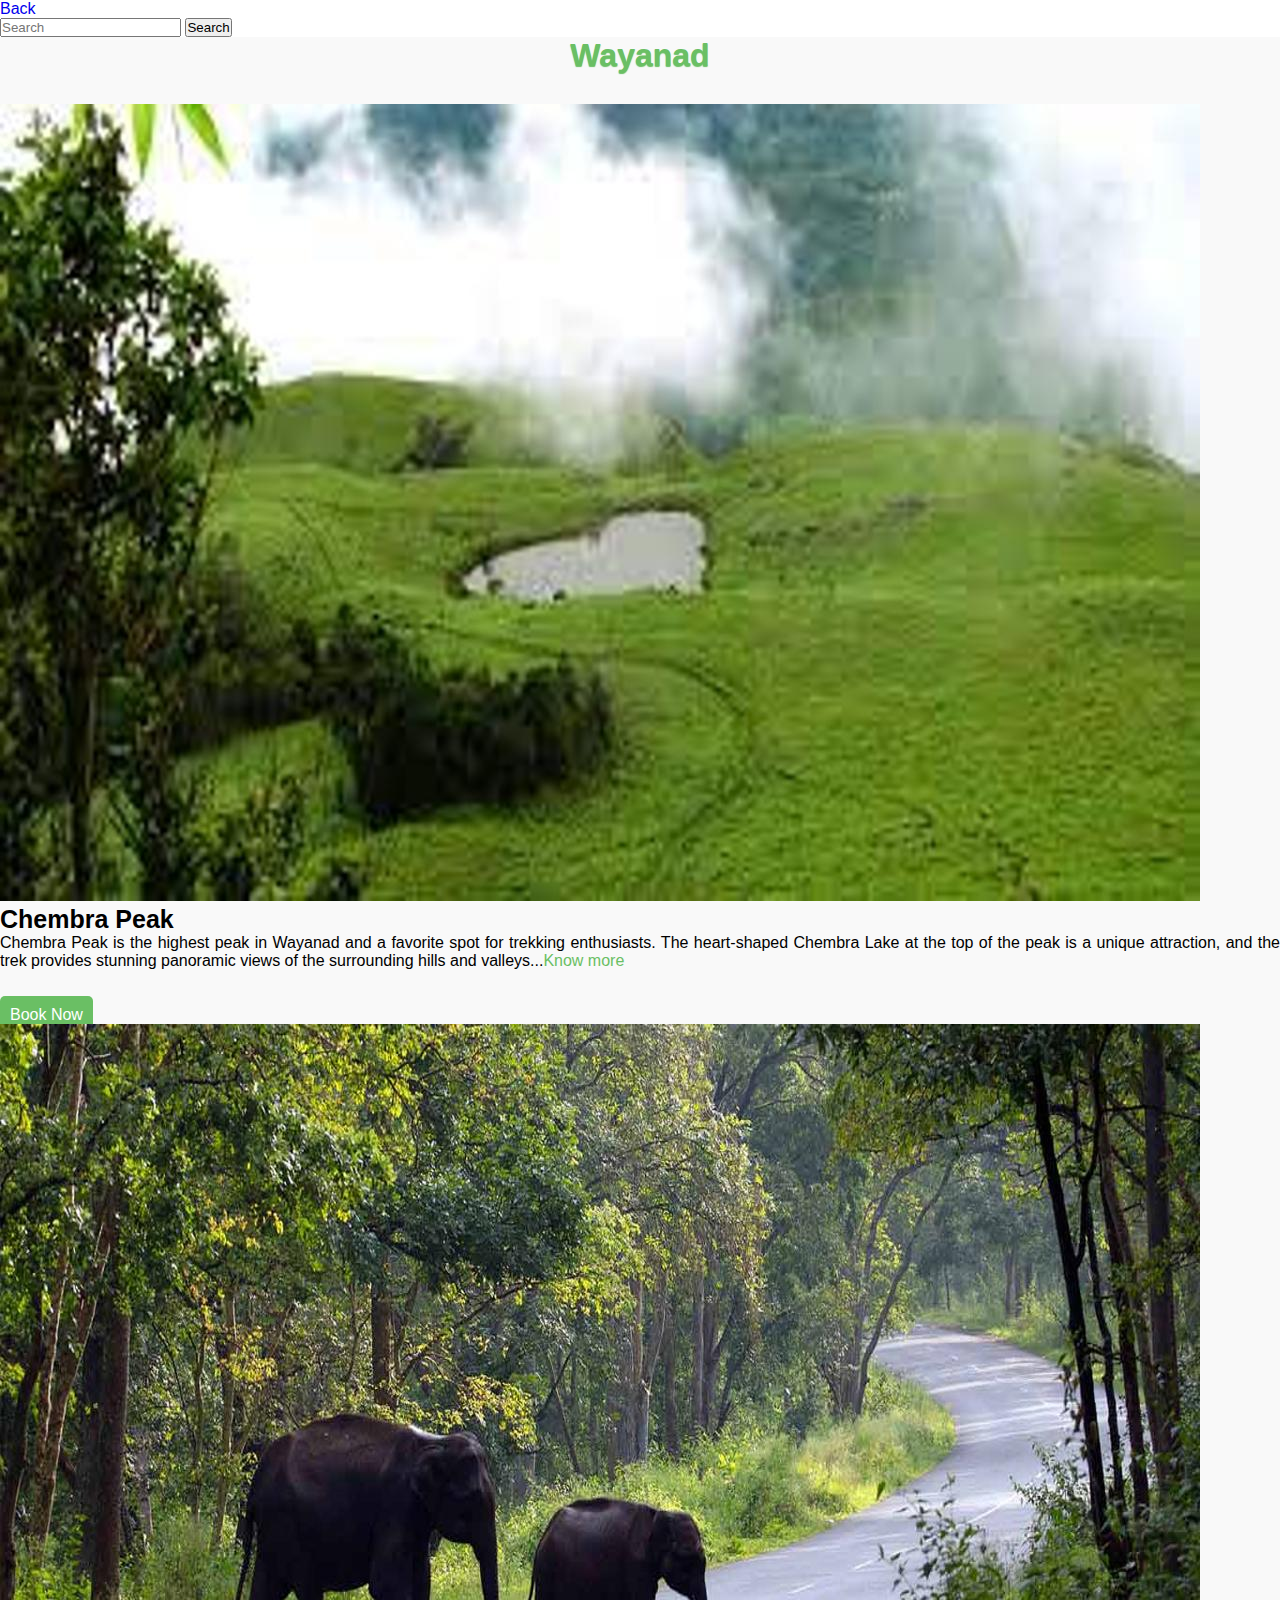
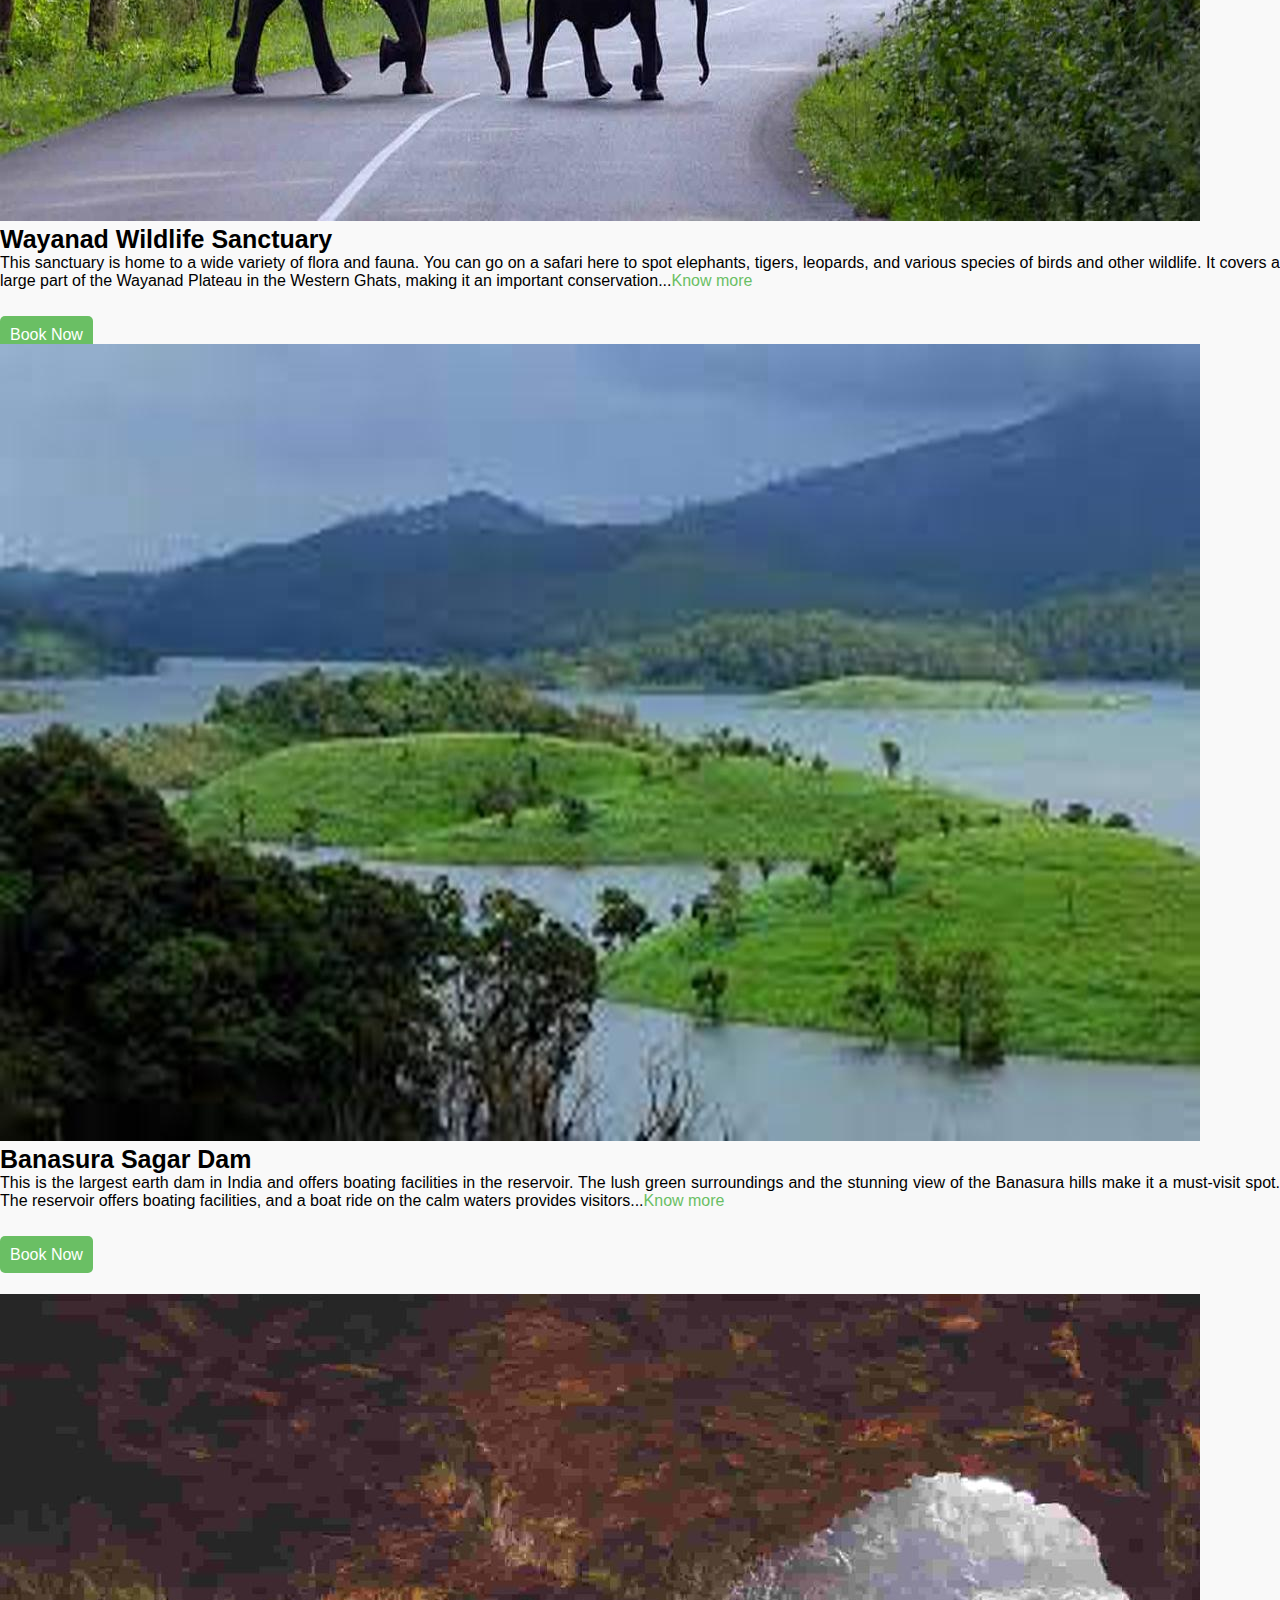
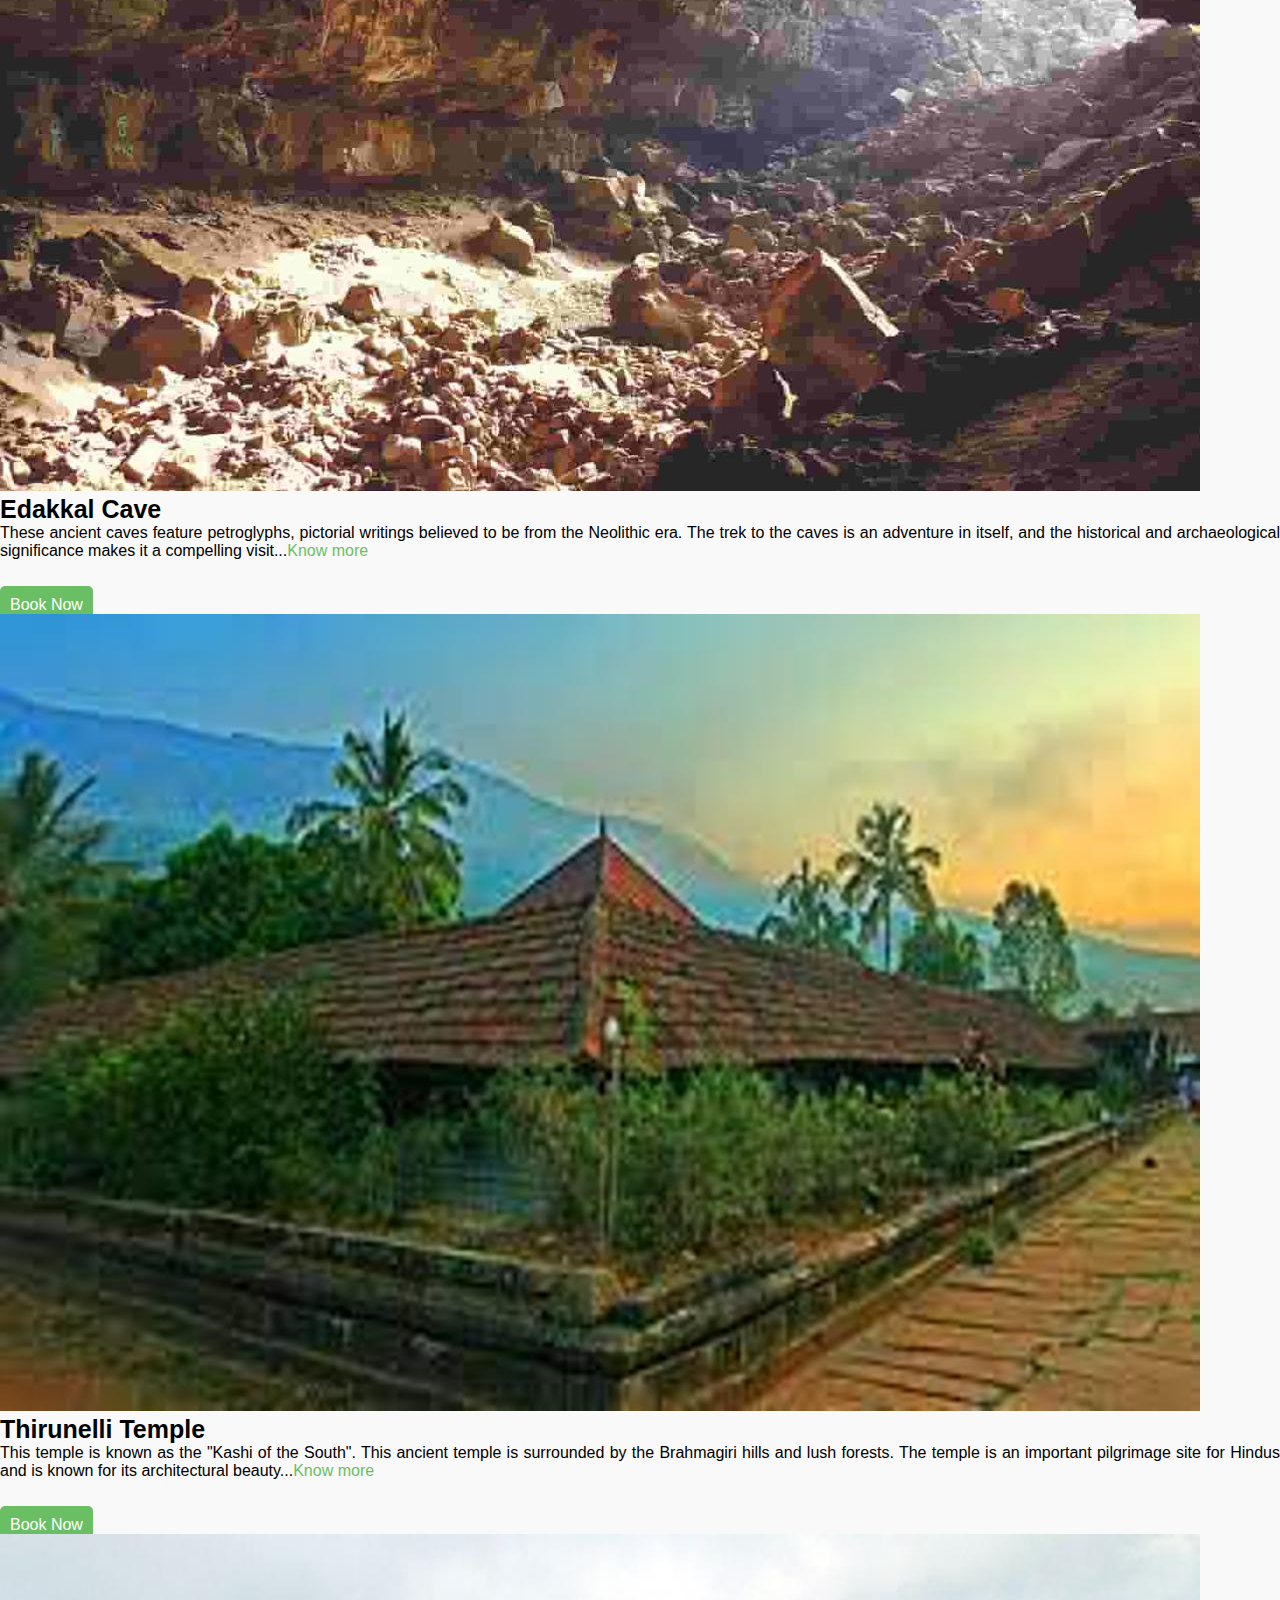
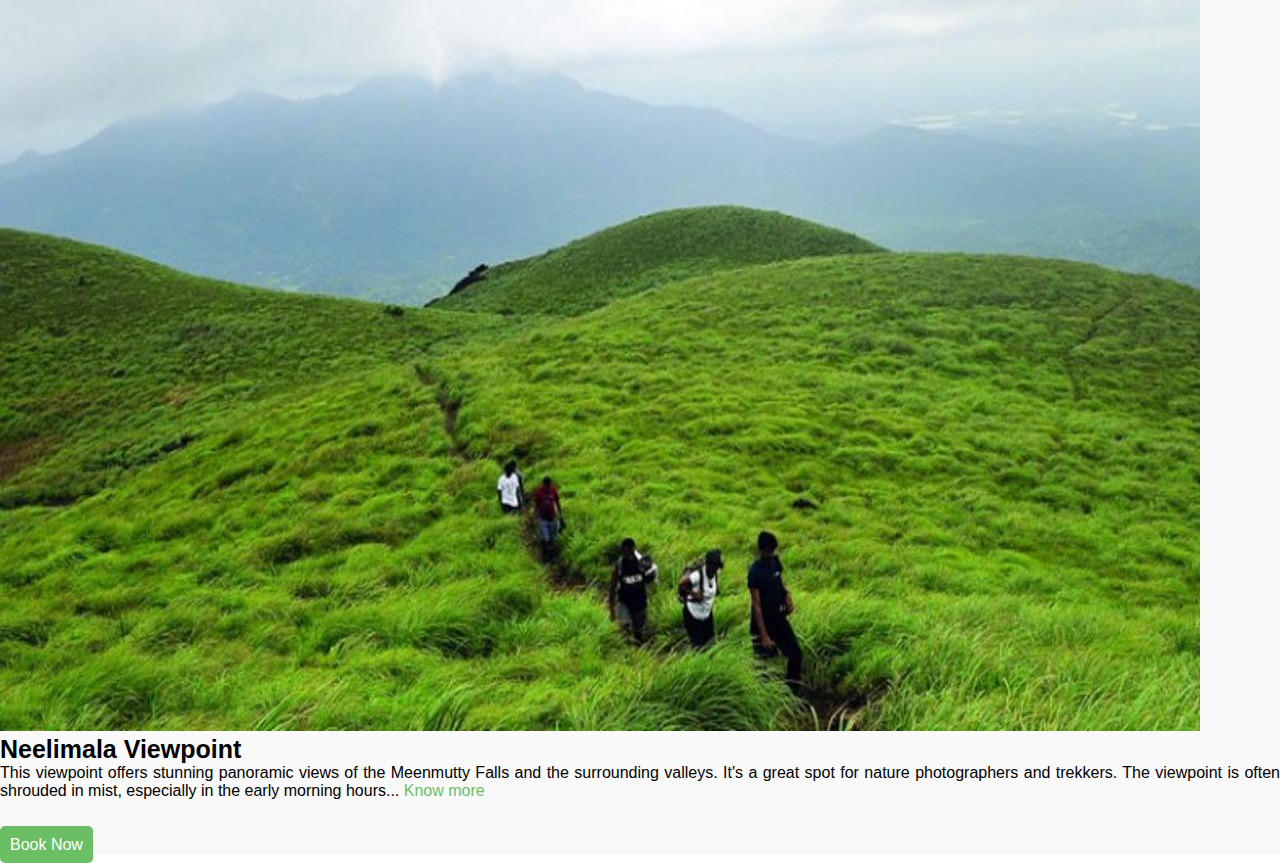
<file: wayanad.html>
<!DOCTYPE html>
<html lang="en">
<head>
    <meta charset="UTF-8">
    <meta name="viewport" content="width=device-width, initial-scale=1.0">
    <title>Wayanad</title><link rel="stylesheet" href="style.css">

    <!-- Bootstrap Link -->
    <link href="https://cdn.jsdelivr.net/npm/bootstrap@5.0.2/dist/css/bootstrap.min.css" rel="stylesheet" integrity="sha384-EVSTQN3/azprG1Anm3QDgpJLIm9Nao0Yz1ztcQTwFspd3yD65VohhpuuCOmLASjC" crossorigin="anonymous">
    <!-- Bootstrap Link -->


    <!-- Font Awesome Cdn -->
    <link rel="stylesheet" href="https://cdnjs.cloudflare.com/ajax/libs/font-awesome/6.2.1/css/all.min.css">
    <!-- Font Awesome Cdn -->


    <!-- Google Fonts -->
    <link rel="preconnect" href="https://fonts.googleapis.com">
    <link rel="preconnect" href="https://fonts.gstatic.com" crossorigin>
    <link href="https://fonts.googleapis.com/css2?family=Roboto:wght@500&display=swap" rel="stylesheet">
    <!-- Google Fonts -->



</head>
<body>
    <!-- nav bar begins -->
    <nav class="navbar navbar-light bg-light fixed-top sticky-top">
        <div class="container-fluid">
          <a class="navbar-brand" href="index.html">Back</a>
          <form class="d-flex">
            <input class="form-control me-2" type="search" placeholder="Search" aria-label="Search">
            <button class="btn btn-outline-success" type="submit">Search</button>
          </form>
        </div>
    </nav>
    <!-- nav bar ends -->
    
    <!-- Section Tourist spots Start -->
    <section class="Tourist-spot" id="Tourist spot">
        <div class="container">
          
          <div class="main-txt">
            <h1>Wayanad</h1>
          </div>
  
          <div class="row" style="margin-top: 30px;">
  
            <div class="col-md-4 py-3 py-md-0">
  
              <div class="card">
                <img src="Images/Chembra peak.jpeg" alt="Chembra Peak">
                <div class="card-body">
                  <h3>Chembra Peak</h3>
                  <p>Chembra Peak is the highest peak in Wayanad and a favorite spot for trekking enthusiasts. The heart-shaped Chembra Lake at the top of the peak is a unique attraction, and the trek provides stunning panoramic views of the surrounding hills and valleys...<a href="#" style="color: #6abf64;">Know more</a></p>
                  <br><br>
                  <a href="#" class="bn">Book Now</a>
                  
                  
                </div>
              </div>
  
            </div>
            <div class="col-md-4 py-3 py-md-0">
  
              <div class="card">
                <img src="Images/wayanad wildlife sanctuary.jpg" alt="Wayanad Wildlife Sanctuary">
                <div class="card-body">
                  <h3>Wayanad Wildlife Sanctuary</h3>
                  <p>This sanctuary is home to a wide variety of flora and fauna. You can go on a safari here to spot elephants, tigers, leopards, and various species of birds and other wildlife. It covers a large part of the Wayanad Plateau in the Western Ghats, making it an important conservation...<a href="#" style="color: #6abf64;">Know more</a> </p>
                  <br><br>
                  <a href="#book" class="bn">Book Now</a>
                </div>
              </div>
  
            </div>
            <div class="col-md-4 py-3 py-md-0">
  
              <div class="card">
                <img src="Images/Banasura sagar dam.jpeg" alt="Banasura Sagar Dam">
                <div class="card-body">
                  <h3>Banasura Sagar Dam</h3>
                  <p>This is the largest earth dam in India and offers boating facilities in the reservoir. The lush green surroundings and the stunning view of the Banasura hills make it a must-visit spot. The reservoir offers boating facilities, and a boat ride on the calm waters provides visitors...<a href="#" style="color: #6abf64;">Know more</a> </p>
                  
                  <br><br>
                  <a href="#" class="bn">Book Now</a>
                </div>
              </div>
  
            </div>
  
  
  
          </div>
  
  
  
          <div class="row" style="margin-top: 30px;">
  
            <div class="col-md-4 py-3 py-md-0">
  
              <div class="card">
                <img src="Images/Edakkal cave.jpg" alt="Edakkal Cave">
                <div class="card-body">
                  <h3>Edakkal Cave</h3>
                  <p>These ancient caves feature petroglyphs, pictorial writings believed to be from the Neolithic era. The trek to the caves is an adventure in itself, and the historical and archaeological significance makes it a compelling visit...<a href="#" style="color: #6abf64;">Know more</a></p>
                  <br><br>
                  <a href="#book" class="bn">Book Now</a>
                </div>
              </div>
  
            </div>
            <div class="col-md-4 py-3 py-md-0">
  
              <div class="card">
                <img src="Images/Thirunelli temple.jpeg" alt="Thirunelli Temple">
                <div class="card-body">
                  <h3>Thirunelli Temple</h3>
                  <p>This temple is known as the "Kashi of the South". This ancient temple is surrounded by the Brahmagiri hills and lush forests. The temple is an important pilgrimage site for Hindus and is known for its architectural beauty...<a href="#" style="color: #6abf64;">Know more</a></p>
                  <br><br>
                  <a href="#book" class="bn">Book Now</a>
                </div>
              </div>
  
            </div>
            <div class="col-md-4 py-3 py-md-0">
  
              <div class="card">
                <img src="Images/Neelimala viewpoint.jpg" alt="Neelimala Viewpoint">
                <div class="card-body">
                  <h3>Neelimala Viewpoint</h3>
                  <p>This viewpoint offers stunning panoramic views of the Meenmutty Falls and the surrounding valleys. It's a great spot for nature photographers and trekkers. The viewpoint is often shrouded in mist, especially in the early morning hours... <a href="#" style="color: #6abf64;">Know more</a> </p>
                  <br><br>
                  <a href="#book" class="bn">Book Now</a>
                </div>
              </div>
  
            </div>
  
  
  
          </div>
  
  
        </div>
      </section>
      <!-- Section Packages End -->

</body>
</html>
</file>
<file: style.css>
*{
    margin: 0;
    padding: 0;
    box-sizing: border-box;
    text-decoration: none;
    list-style: none;
    scroll-behavior: smooth;
    font-family: 'Lato', sans-serif;
}

/* Navbar Start */
#navbar{
    background: #f9f9f9;
}
.navbar-nav{
    margin-left: 20px;
}
.nav-item .nav-link{
    font-size: 16px;
    font-weight: 550;
    color: black;
    letter-spacing: 1px;
    border-radius: 3px;
    transition: 0.5s ease;
}
.nav-item .nav-link:hover{
    background: #6abf64;
    color: white;
}
#navbar form button{
    background: #6abf64;
    color: white;
    border: none;
}
/* Navbar End */

/* Home Section Start */
.home{
    width: 100%;
    height: 90vh;
    background-image: linear-gradient(rgba(0,0,0,0.3),rgba(0,0,0,0.2)), url(Images/bg.jpg);
    background-repeat: no-repeat;
    background-size: cover;
}
.home .content{
    text-align: center;
    padding-top: 200px;
}
.home .content h5{
    color: white;
    font-size: 38px;
    font-weight: 550;
    text-shadow: 0px 1px 1px black;
}
.home .content h1{
    color: white;
    font-size: 70px;
    font-weight: 550;
    text-shadow: 0px 1px 1px black;
    margin-top: 5px;
}
 
.home .content p{
    color: white;
    font-size: 15px;
    font-weight: 600;
    text-shadow: 0px 1px 1px black;
    margin-bottom: 30px;
    margin-top: 5px;
}
.home .content a{
    padding: 10px;
    background: white;
    color: black;
    letter-spacing: 2px;
    font-weight: 550;
    border-radius: 5px;
    text-decoration: none;
    transition: 0.5s;
}
.home .content a:hover{
    background: #6abf64;
    color: white;
}
@media (max-width:850px){
    .home{
        background-position: 50%;
    }
}
@media (max-width:450px){
    .home .content h5{
        font-size: 25px;
    }
    .home .content h1{
        font-size: 38px;
    }
    .home .content p{
        font-size: 13px;
    }
}
/* Home Section End */

/* Section Book Start */
.book{
    background-color: #f9f9f9;
    background-repeat: no-repeat;
    background-size: cover;
    padding: 50px;
}
.main-text h1{
    text-align: center;
    text-shadow: 0px 1px 1px #6abf64;
    font-weight: 600;
    color: #6abf64;
}

.book .card{
    border-radius: 10px;
    box-shadow: 0px 5px 5px -6px black;
}
.book .row{
    margin-top: 30px;
}
.book form input{
    padding: 10px;
    color: black;
    border: none;
    outline: none;
    font-size: 15px;
    border-radius: 10px;
    box-shadow: 0px 5px 5px -6px black;
}
.book form textarea{
    border: none;
    border-radius: 10px;
    resize: none;
    box-shadow: 0px 5px 5px -6px black;
    height: 200px;
}
.book .submit{
    width: 160px;
    font-size: 16px;
    font-weight: 550;
    background: #6abf64;
    color: white;
    margin-top: 10px;
    transition: 0.5s;
}
.book .submit:hover{
    width: 170px;
}
@media (max-width:765px){
    .book{
        padding: 0;
    }
    .main-text h1{
        padding: 20px;
    }
}
/* Section Book End */

/* Section Districts Start */

.districts{
    background-color: #f9f9f9;
    padding: 50px;

}

.main-txt h1{
    text-align: center;
    margin-top: 30px #f9f9f9;
    font-weight: 600;
    text-shadow: 0px 1px 1px #6abf64;
    color: #6abf64;
    background-color: #f9f9f9;
}

.districts .card{
    border-radius: 5px;
    border: none;
    box-shadow: rgba(0,0,0,0.1) 0px 4px 12px;
}
.districts .card img{
    border-radius: 5px;
}
.districts .card .card-body{
    background: transparent;
}
.districts .card .card-body h3{
    font-size: 25px;
    font-weight: 600;
}
.districts .card .card-body p{
    text-align: justify;
    font-size: 15px;
}
.checked{
    color:#6abf64;
}
.star i{
    font-size: 15px;
}
.districts .card .card-body h6{
    font-size: 20px;
}
.districts .card .card-body a{
    padding: 10px;
    text-decoration: none;
    background: #6abf64;
    color: white;
    border-radius: 5px;
}
/* Section Districts End */

/* Districts individual pages */






.main-txt h3{
    text-align: center;
    font-weight: 300;
    text-shadow: 0px 1px 1px #6abf64;
    color: #6abf64;
    background-color: #f9f9f9;
}


.Tourist-spot{
    background-color: #f9f9f9;
   
}

.Tourist-spot .card .card-body .bn{
    padding: 10px;
    text-decoration: none;
    background: #6abf64;
    color: white;
    border-radius: 5px;
}

.Tourist-spot .card .card-body p{
    text-align: justify;
}

.Tourist-spot .card .card-body h3{
    font-size: 25px;
    font-weight: 600;
}

/* About Start */
.about{
    padding: 50px;
    margin-top: 50px;
    background: #f9f9f9;
}
.about .card{
    border-radius: 10px;
}
.about .card img{
    border-radius: 10px;
}
.about h2{
    font-weight: 600;
    letter-spacing: 1px;
}
.about p{
    font-weight: 500;
}
#about-btn{
    width: 150px;
    height: 38px;
    border: none;
    border-radius: 5px;
    background: #6abf64;
    color: white;
    letter-spacing: 2px;
    font-weight: 550;
    transition: 0.5s ease;
    cursor: pointer;
}
#about-btn:hover{
    width: 170px;
}
@media (max-width:765px){
    .about{
        padding: 0;
    }
}
/* About End */

/* Footer Start */
#footer{
    width: 100%;
    margin-top: 150px #f9f9f9;
    text-align: center;
    background: #f9f9f9;
    background-color: #f9f9f9;
}
#footer h1{
    font-weight: 600;
    padding-top: 30px;
    text-shadow: 0px 0px 1px black;
    background-color: #f9f9f9;
}

.social-links i{
    padding: 10px;
    border-radius: 5px;
    font-size: 20px;
    background: black;
    color: white;
    margin-left: 10px;
    margin-bottom: 10px;
    transition: 0.5s ease;
    cursor: pointer;
}
.social-links i:hover{
    background: #6abf64;
}
/* Footer End */
</file>
